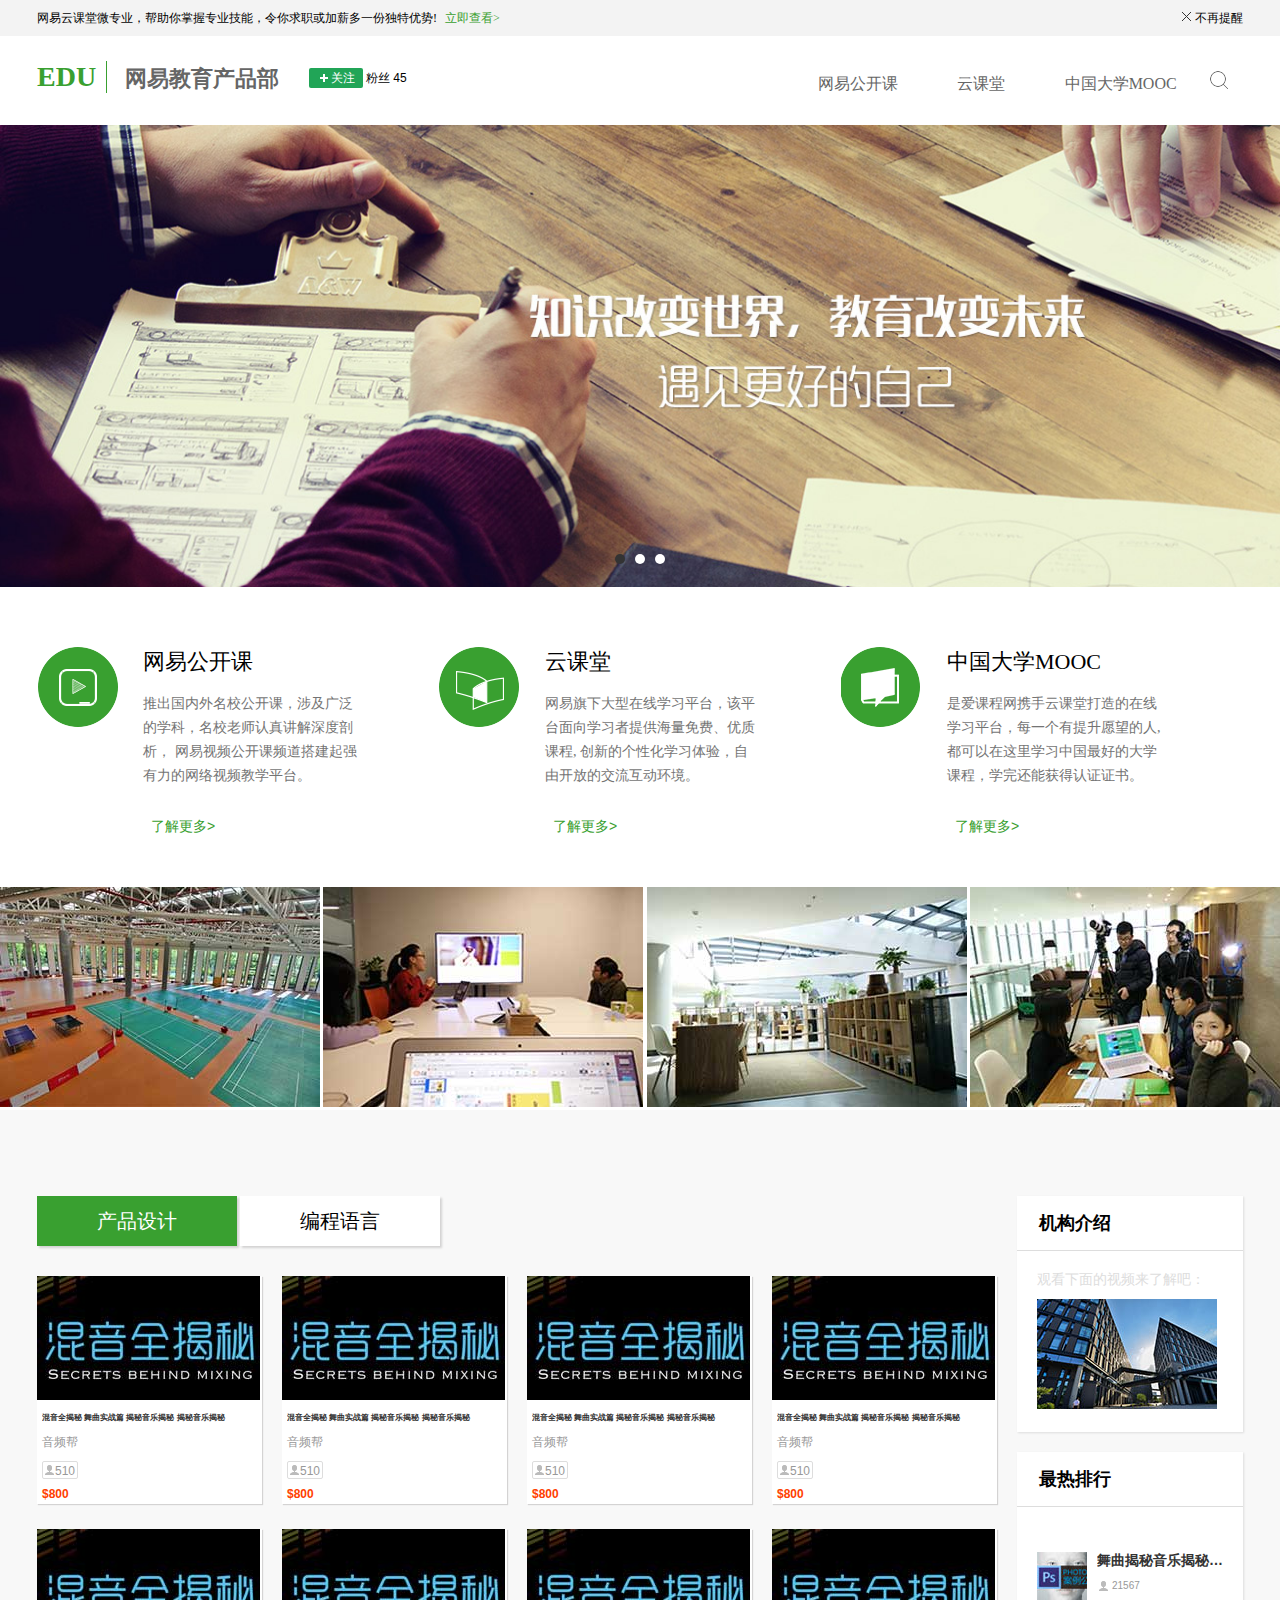
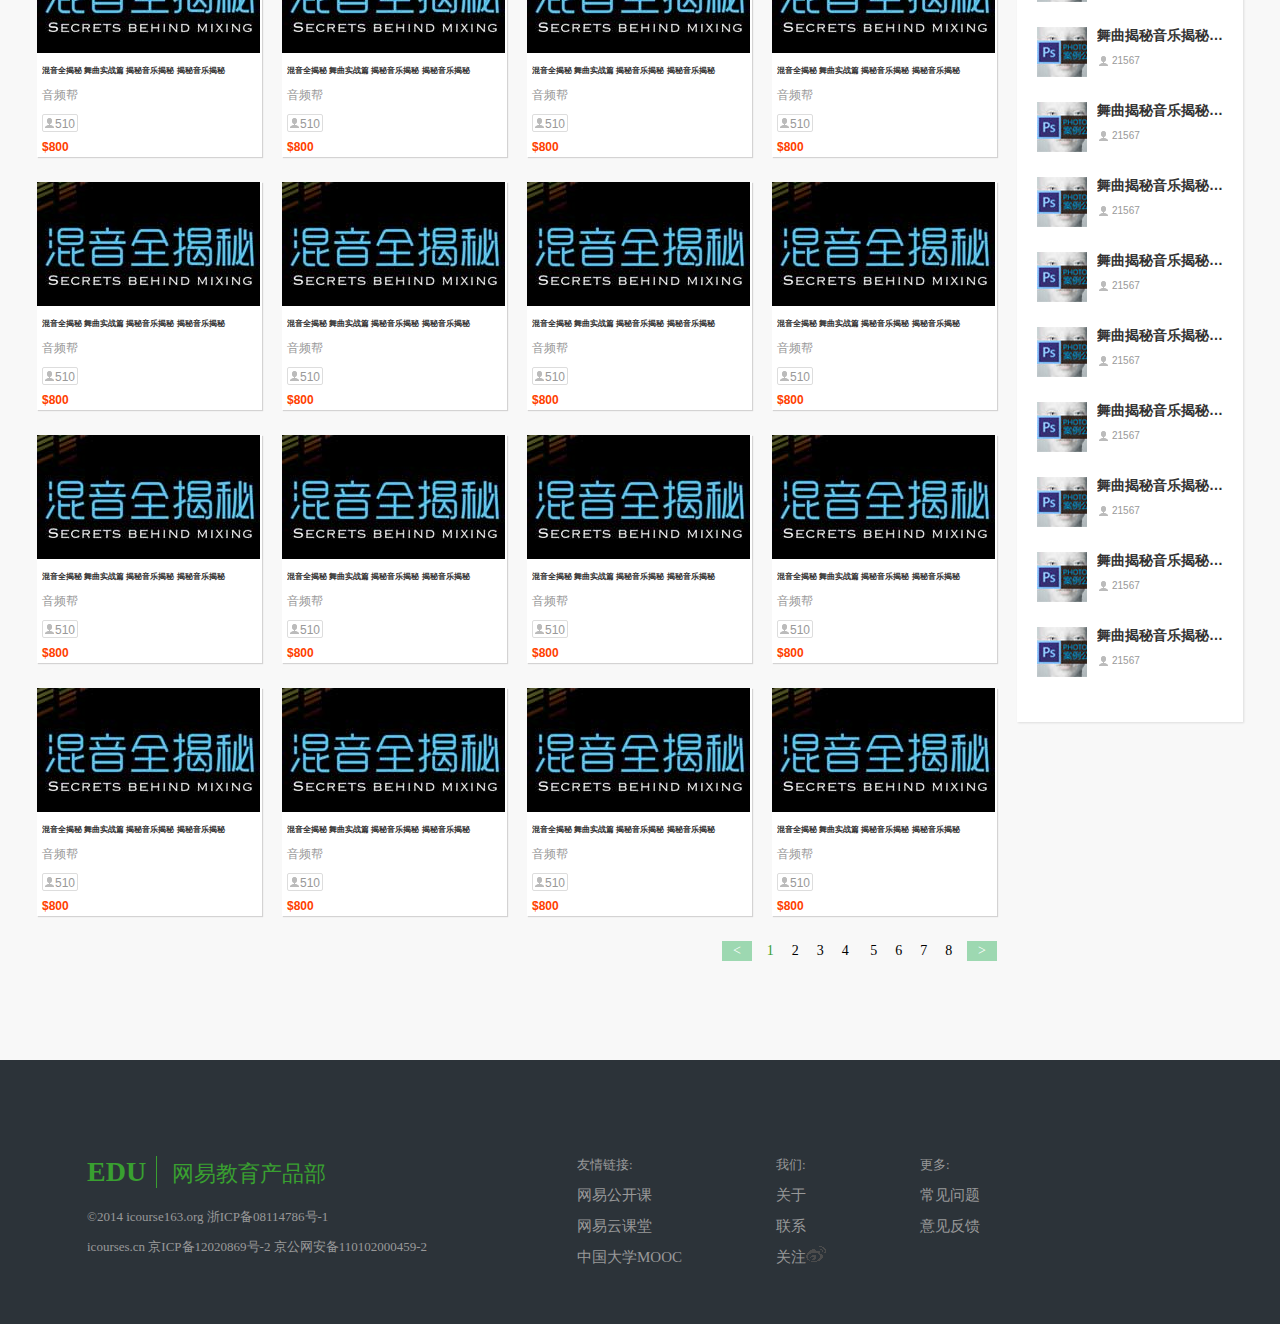
<file: EDU/index.html>
<!DOCTYPE html>
<html lang="en">
<head>
    <meta charset="UTF-8">
    <title>网易云课堂</title>
    <meta name="keyword" content="网易云">
    <meta name="viewport" content="width = device-width">
    <link href="css/reset.css" rel="stylesheet">
    <link href="css/main.css" rel="stylesheet">
</head>
<body>
    <div class="header">
            <div class="g-hd-notice" id = "nts" >
                <div class="comWidth">
                    <div class="hd-notice-left">
                        <p>网易云课堂微专业，帮助你掌握专业技能，令你求职或加薪多一份独特优势!</p>
                        <a href="#" class="check">立即查看></a>
                    </div>
                    <div class="hd-notice-right">
                        <i></i>
                        <span class="never-nts" id="n-nts">不再提醒</span>
                    </div>
                </div>
            </div><!--hd-notice结束-->
            <div class="g-hd-topBar">
                <div class="comWidth">
                    <div class="hd-topBar-logo">
                        <a href="#">
                            <span class="edu">EDU</span>
                            网易教育产品部
                        </a>
                    </div>
                    <div class="follow">
                        <div class="follow-btn">
                            <span>关注</span>
                            <div class="remove-define">取消</div>
                        </div>
                        <span class="fans">粉丝 45</span>
                    </div>
                    <div class="hd-topBar-nav">
                        <ul>
                            <li><a href="http://open.163.com/">网易公开课</a></li>
                            <li><a href="http://study.163.com/">云课堂</a></li>
                            <li><a href="http://www.icourse163.org/">中国大学MOOC</a></li>
                            <i class="search"></i>
                        </ul>
                    </div>
                </div>
            </div><!--hd-topBar结束-->
    </div><!--header结束-->
    <div class="banner-overfl">
        <div class="g-banner">
            <ul class="ban-picBox">
                <li><a href="http://open.163.com/" ><img src="image/banner1.jpg" class="ban-pic" alt="banner1" style="display: block;opacity: 1"></a></li>
                <li><a href="http://study.163.com/"><img src="image/banner2.jpg" class="ban-pic" alt="banner2" style="display: none;opacity: 1"></a></li>
                <li><a href="http://www.icourse163.org/"><img src="image/banner3.jpg" class="ban-pic" alt="banner3" style="display: none;opacity: 1"></a></li>
            </ul>
            <div class="imgNum">
                <span class="active"></span><span></span><span></span>
            </div>
        </div>
    </div><!--banner结束-->
    <div class="g-article">
        <div class="product comWidth">
            <div class="m-product">
                <span class="pd-icon pdA fl "></span>
                <div class="pd-content">
                    <h5>网易公开课</h5>
                    <p>推出国内外名校公开课，涉及广泛的学科，名校老师认真讲解深度剖析，
                        网易视频公开课频道搭建起强有力的网络视频教学平台。</p>
                    <a href="http://open.163.com/" class="check">了解更多></a>
                </div>
            </div>
            <div class="m-product">
                <span class="pd-icon pdB fl"></span>
                <div class="pd-content">
                    <h5>云课堂</h5>
                    <p>网易旗下大型在线学习平台，该平台面向学习者提供海量免费、优质课程,
                        创新的个性化学习体验，自由开放的交流互动环境。</p>
                    <a href="http://study.163.com/" class="check">了解更多></a>
                </div>
            </div>
            <div class="m-product">
                <span class="pd-icon pdC fl"></span>
                <div class="pd-content">
                    <h5>中国大学MOOC</h5>
                    <p>是爱课程网携手云课堂打造的在线学习平台，每一个有提升愿望的人,
                        都可以在这里学习中国最好的大学课程，学完还能获得认证证书。</p>
                    <a href="http://www.icourse163.org/" class="check">了解更多></a>
                </div>
            </div>
        </div><!--product结束-->
        <div class="work-env">
            <div class="work-picBox">
                <img src="image/wk-env.jpg" alt="env" width="320" height="220">
                <img src="image/wk-env2.jpg" alt="env" width="320" height="220">
                <img src="image/wk-env3.jpg" alt="env" width="320" height="220">
                <img src="image/wk-env4.jpg" alt="env" width="320" height="220">
                <img src="image/wk-env5.jpg" alt="env" width="320" height="220">
            </div>
        </div><!--work-env结束-->
        <div class="g-main">
            <div class="comWidth">
                <div class="container fl">
                    <div class="cous-tag">
                        <span class="tag-act">产品设计</span>
                        <span >编程语言</span>
                    </div>
                    <div class="cous">
                        <ul>
                            <li class="cous-row fl">
                                <a href="#"><img class="cous-img" src="image/pto.jpg" alt="course" width="223" height="124"/></a>
                                <div class="cous-ctain">
                                    <a href="#"><h6 class="cous-name">混音全揭秘 舞曲实战篇 揭秘音乐揭秘 揭秘音乐揭秘</h6></a>
                                    <p class="cous-pvder">音频帮</p>
                                    <div class="c-icon">510</div>
                                    <div class="cost">$800</div>
                                </div>
                                <div class="big-cous fl">
                                    <div class="big-ctain">
                                        <a href="#"><h2 class="big-cous-name">手绘画系列教程</h2></a>
                                        <p class="big-count">123人在学</p>
                                        <p class="big-pvder">发布者:几分钟网</p>
                                        <p class="big-category">分类:手绘设计</p>
                                    </div>
                                    <div class="g-big-disc">
                                        <p class="description">混音全揭秘 舞曲实战篇 揭秘音乐揭秘 揭秘音乐揭秘</p>
                                    </div>
                                </div>
                            </li>
                            <li class="cous-row fl">
                                <a href="#"><img  class="cous-img" src="image/pto.jpg" alt="course" width="223" height="124"/></a>
                                <div class="cous-ctain">
                                    <a href="#"><h6 class="cous-name">混音全揭秘 舞曲实战篇 揭秘音乐揭秘 揭秘音乐揭秘</h6></a>
                                    <p class="cous-pvder">音频帮</p>
                                    <div class="c-icon">510</div>
                                    <div class="cost">$800</div>
                                </div>
                                <div class="big-cous fl">
                                    <div class="big-ctain">
                                        <a href="#"><h2 class="big-cous-name">手绘画系列教程</h2></a>
                                        <p class="big-count">123人在学</p>
                                        <p class="big-pvder">发布者:几分钟网</p>
                                        <p class="big-category">分类:手绘设计</p>
                                    </div>
                                    <div class="g-big-disc">
                                        <p class="description">混音全揭秘 舞曲实战篇 揭秘音乐揭秘 揭秘音乐揭秘</p>
                                    </div>
                                </div>
                            </li>
                            <li class="cous-row fl">
                                <a href="#"><img  class="cous-img" src="image/pto.jpg" alt="course" width="223" height="124"/></a>
                                <div class="cous-ctain">
                                    <a href="#"><h6 class="cous-name">混音全揭秘 舞曲实战篇 揭秘音乐揭秘 揭秘音乐揭秘</h6></a>
                                    <p class="cous-pvder">音频帮</p>
                                    <div class="c-icon">510</div>
                                    <div class="cost">$800</div>
                                </div>
                                <div class="big-cous fl">
                                    <div class="big-ctain">
                                        <a href="#"><h2 class="big-cous-name">手绘画系列教程</h2></a>
                                        <p class="big-count">123人在学</p>
                                        <p class="big-pvder">发布者:几分钟网</p>
                                        <p class="big-category">分类:手绘设计</p>
                                    </div>
                                    <div class="g-big-disc">
                                        <p class="description">混音全揭秘 舞曲实战篇 揭秘音乐揭秘 揭秘音乐揭秘</p>
                                    </div>
                                </div>
                            </li>
                            <li class="cous-row fl">
                                <a href="#"><img  class="cous-img" src="image/pto.jpg" alt="course" width="223" height="124"/></a>
                                <div class="cous-ctain">
                                    <a href="#"><h6 class="cous-name">混音全揭秘 舞曲实战篇 揭秘音乐揭秘 揭秘音乐揭秘</h6></a>
                                    <p class="cous-pvder">音频帮</p>
                                    <div class="c-icon">510</div>
                                    <div class="cost">$800</div>
                                </div>
                                <div class="big-cous fl">
                                    <div class="big-ctain">
                                        <a href="#"><h2 class="big-cous-name">手绘画系列教程</h2></a>
                                        <p class="big-count">123人在学</p>
                                        <p class="big-pvder">发布者:几分钟网</p>
                                        <p class="big-category">分类:手绘设计</p>
                                    </div>
                                    <div class="g-big-disc">
                                        <p class="description">混音全揭秘 舞曲实战篇 揭秘音乐揭秘 揭秘音乐揭秘</p>
                                    </div>
                                </div>
                            </li>
                            <li class="cous-row fl">
                                <a href="#"><img  class="cous-img" src="image/pto.jpg" alt="course" width="223" height="124"/></a>
                                <div class="cous-ctain">
                                    <a href="#"><h6 class="cous-name">混音全揭秘 舞曲实战篇 揭秘音乐揭秘 揭秘音乐揭秘</h6></a>
                                    <p class="cous-pvder">音频帮</p>
                                    <div class="c-icon">510</div>
                                    <div class="cost">$800</div>
                                </div>
                                <div class="big-cous fl">
                                    <div class="big-ctain">
                                        <a href="#"><h2 class="big-cous-name">手绘画系列教程</h2></a>
                                        <p class="big-count">123人在学</p>
                                        <p class="big-pvder">发布者:几分钟网</p>
                                        <p class="big-category">分类:手绘设计</p>
                                    </div>
                                    <div class="g-big-disc">
                                        <p class="description">混音全揭秘 舞曲实战篇 揭秘音乐揭秘 揭秘音乐揭秘</p>
                                    </div>
                                </div>
                            </li>
                            <li class="cous-row fl">
                                <a href="#"><img  class="cous-img" src="image/pto.jpg" alt="course" width="223" height="124"/></a>
                                <div class="cous-ctain">
                                    <a href="#"><h6 class="cous-name">混音全揭秘 舞曲实战篇 揭秘音乐揭秘 揭秘音乐揭秘</h6></a>
                                    <p class="cous-pvder">音频帮</p>
                                    <div class="c-icon">510</div>
                                    <div class="cost">$800</div>
                                </div>
                                <div class="big-cous fl">
                                    <div class="big-ctain">
                                        <a href="#"><h2 class="big-cous-name">手绘画系列教程</h2></a>
                                        <p class="big-count">123人在学</p>
                                        <p class="big-pvder">发布者:几分钟网</p>
                                        <p class="big-category">分类:手绘设计</p>
                                    </div>
                                    <div class="g-big-disc">
                                        <p class="description">混音全揭秘 舞曲实战篇 揭秘音乐揭秘 揭秘音乐揭秘</p>
                                    </div>
                                </div>
                            </li>
                            <li class="cous-row fl">
                                <a href="#"><img  class="cous-img" src="image/pto.jpg" alt="course" width="223" height="124"/></a>
                                <div class="cous-ctain">
                                    <a href="#"><h6 class="cous-name">混音全揭秘 舞曲实战篇 揭秘音乐揭秘 揭秘音乐揭秘</h6></a>
                                    <p class="cous-pvder">音频帮</p>
                                    <div class="c-icon">510</div>
                                    <div class="cost">$800</div>
                                </div>
                                <div class="big-cous fl">
                                    <div class="big-ctain">
                                        <a href="#"><h2 class="big-cous-name">手绘画系列教程</h2></a>
                                        <p class="big-count">123人在学</p>
                                        <p class="big-pvder">发布者:几分钟网</p>
                                        <p class="big-category">分类:手绘设计</p>
                                    </div>
                                    <div class="g-big-disc">
                                        <p class="description">混音全揭秘 舞曲实战篇 揭秘音乐揭秘 揭秘音乐揭秘</p>
                                    </div>
                                </div>
                            </li>
                            <li class="cous-row fl">
                                <a href="#"><img  class="cous-img" src="image/pto.jpg" alt="course" width="223" height="124"/></a>
                                <div class="cous-ctain">
                                    <a href="#"><h6 class="cous-name">混音全揭秘 舞曲实战篇 揭秘音乐揭秘 揭秘音乐揭秘</h6></a>
                                    <p class="cous-pvder">音频帮</p>
                                    <div class="c-icon">510</div>
                                    <div class="cost">$800</div>
                                </div>
                                <div class="big-cous fl">
                                    <div class="big-ctain">
                                        <a href="#"><h2 class="big-cous-name">手绘画系列教程</h2></a>
                                        <p class="big-count">123人在学</p>
                                        <p class="big-pvder">发布者:几分钟网</p>
                                        <p class="big-category">分类:手绘设计</p>
                                    </div>
                                    <div class="g-big-disc">
                                        <p class="description">混音全揭秘 舞曲实战篇 揭秘音乐揭秘 揭秘音乐揭秘</p>
                                    </div>
                                </div>

                            </li>
                            <li class="cous-row fl">
                                <a href="#"><img class="cous-img" src="image/pto.jpg" alt="course" width="223" height="124"/></a>
                                <div class="cous-ctain">
                                    <a href="#"><h6 class="cous-name">混音全揭秘 舞曲实战篇 揭秘音乐揭秘 揭秘音乐揭秘</h6></a>
                                    <p class="cous-pvder">音频帮</p>
                                    <div class="c-icon">510</div>
                                    <div class="cost">$800</div>
                                </div>
                                <div class="big-cous fl">
                                    <div class="big-ctain">
                                        <a href="#"><h2 class="big-cous-name">手绘画系列教程</h2></a>
                                        <p class="big-count">123人在学</p>
                                        <p class="big-pvder">发布者:几分钟网</p>
                                        <p class="big-category">分类:手绘设计</p>
                                    </div>
                                    <div class="g-big-disc">
                                        <p class="description">混音全揭秘 舞曲实战篇 揭秘音乐揭秘 揭秘音乐揭秘</p>
                                    </div>
                                </div>
                            </li>
                            <li class="cous-row fl">
                                <a href="#"><img  class="cous-img" src="image/pto.jpg" alt="course" width="223" height="124"/></a>
                                <div class="cous-ctain">
                                    <a href="#"><h6 class="cous-name">混音全揭秘 舞曲实战篇 揭秘音乐揭秘 揭秘音乐揭秘</h6></a>
                                    <p class="cous-pvder">音频帮</p>
                                    <div class="c-icon">510</div>
                                    <div class="cost">$800</div>
                                </div>
                                <div class="big-cous fl">
                                    <div class="big-ctain">
                                        <a href="#"><h2 class="big-cous-name">手绘画系列教程</h2></a>
                                        <p class="big-count">123人在学</p>
                                        <p class="big-pvder">发布者:几分钟网</p>
                                        <p class="big-category">分类:手绘设计</p>
                                    </div>
                                    <div class="g-big-disc">
                                        <p class="description">混音全揭秘 舞曲实战篇 揭秘音乐揭秘 揭秘音乐揭秘</p>
                                    </div>
                                </div>
                            </li>
                            <li class="cous-row fl">
                                <a href="#"><img  class="cous-img" src="image/pto.jpg" alt="course" width="223" height="124"/></a>
                                <div class="cous-ctain">
                                    <a href="#"><h6 class="cous-name">混音全揭秘 舞曲实战篇 揭秘音乐揭秘 揭秘音乐揭秘</h6></a>
                                    <p class="cous-pvder">音频帮</p>
                                    <div class="c-icon">510</div>
                                    <div class="cost">$800</div>
                                </div>
                                <div class="big-cous fl">
                                    <div class="big-ctain">
                                        <a href="#"><h2 class="big-cous-name">手绘画系列教程</h2></a>
                                        <p class="big-count">123人在学</p>
                                        <p class="big-pvder">发布者:几分钟网</p>
                                        <p class="big-category">分类:手绘设计</p>
                                    </div>
                                    <div class="g-big-disc">
                                        <p class="description">混音全揭秘 舞曲实战篇 揭秘音乐揭秘 揭秘音乐揭秘</p>
                                    </div>
                                </div>
                            </li>
                            <li class="cous-row fl">
                                <a href="#"><img class="cous-img" src="image/pto.jpg" alt="course" width="223" height="124"/></a>
                                <div class="cous-ctain">
                                    <a href="#"><h6 class="cous-name">混音全揭秘 舞曲实战篇 揭秘音乐揭秘 揭秘音乐揭秘</h6></a>
                                    <p class="cous-pvder">音频帮</p>
                                    <div class="c-icon">510</div>
                                    <div class="cost">$800</div>
                                </div>
                                <div class="big-cous fl">
                                    <div class="big-ctain">
                                        <a href="#"><h2 class="big-cous-name">手绘画系列教程</h2></a>
                                        <p class="big-count">123人在学</p>
                                        <p class="big-pvder">发布者:几分钟网</p>
                                        <p class="big-category">分类:手绘设计</p>
                                    </div>
                                    <div class="g-big-disc">
                                        <p class="description">混音全揭秘 舞曲实战篇 揭秘音乐揭秘 揭秘音乐揭秘</p>
                                    </div>
                                </div>
                            </li>
                            <li class="cous-row fl">
                                <a href="#"><img  class="cous-img" src="image/pto.jpg" alt="course" width="223" height="124"/></a>
                                <div class="cous-ctain">
                                    <a href="#"><h6 class="cous-name">混音全揭秘 舞曲实战篇 揭秘音乐揭秘 揭秘音乐揭秘</h6></a>
                                    <p class="cous-pvder">音频帮</p>
                                    <div class="c-icon">510</div>
                                    <div class="cost">$800</div>
                                </div>
                                <div class="big-cous fl">
                                    <div class="big-ctain">
                                        <a href="#"><h2 class="big-cous-name">手绘画系列教程</h2></a>
                                        <p class="big-count">123人在学</p>
                                        <p class="big-pvder">发布者:几分钟网</p>
                                        <p class="big-category">分类:手绘设计</p>
                                    </div>
                                    <div class="g-big-disc">
                                        <p class="description">混音全揭秘 舞曲实战篇 揭秘音乐揭秘 揭秘音乐揭秘</p>
                                    </div>
                                </div>
                            </li>
                            <li class="cous-row fl">
                                <a href="#"><img  class="cous-img" src="image/pto.jpg" alt="course" width="223" height="124"/></a>
                                <div class="cous-ctain">
                                    <a href="#"><h6 class="cous-name">混音全揭秘 舞曲实战篇 揭秘音乐揭秘 揭秘音乐揭秘</h6></a>
                                    <p class="cous-pvder">音频帮</p>
                                    <div class="c-icon">510</div>
                                    <div class="cost">$800</div>
                                </div>
                                <div class="big-cous fl">
                                    <div class="big-ctain">
                                        <a href="#"><h2 class="big-cous-name">手绘画系列教程</h2></a>
                                        <p class="big-count">123人在学</p>
                                        <p class="big-pvder">发布者:几分钟网</p>
                                        <p class="big-category">分类:手绘设计</p>
                                    </div>
                                    <div class="g-big-disc">
                                        <p class="description">混音全揭秘 舞曲实战篇 揭秘音乐揭秘 揭秘音乐揭秘</p>
                                    </div>
                                </div>
                            </li>
                            <li class="cous-row fl">
                                <a href="#"><img class="cous-img" src="image/pto.jpg" alt="course" width="223" height="124"/></a>
                                <div class="cous-ctain">
                                    <a href="#"><h6 class="cous-name">混音全揭秘 舞曲实战篇 揭秘音乐揭秘 揭秘音乐揭秘</h6></a>
                                    <p class="cous-pvder">音频帮</p>
                                    <div class="c-icon">510</div>
                                    <div class="cost">$800</div>
                                </div>
                                <div class="big-cous fl">
                                    <div class="big-ctain">
                                        <a href="#"><h2 class="big-cous-name">手绘画系列教程</h2></a>
                                        <p class="big-count">123人在学</p>
                                        <p class="big-pvder">发布者:几分钟网</p>
                                        <p class="big-category">分类:手绘设计</p>
                                    </div>
                                    <div class="g-big-disc">
                                        <p class="description">混音全揭秘 舞曲实战篇 揭秘音乐揭秘 揭秘音乐揭秘</p>
                                    </div>
                                </div>
                            </li>
                            <li class="cous-row fl">
                                <a href="#"><img  class="cous-img" src="image/pto.jpg" alt="course" width="223" height="124"/></a>
                                <div class="cous-ctain">
                                    <a href="#"><h6 class="cous-name">混音全揭秘 舞曲实战篇 揭秘音乐揭秘 揭秘音乐揭秘</h6></a>
                                    <p class="cous-pvder">音频帮</p>
                                    <div class="c-icon">510</div>
                                    <div class="cost">$800</div>
                                </div>
                                <div class="big-cous fl">
                                    <div class="big-ctain">
                                        <a href="#"><h2 class="big-cous-name">手绘画系列教程</h2></a>
                                        <p class="big-count">123人在学</p>
                                        <p class="big-pvder">发布者:几分钟网</p>
                                        <p class="big-category">分类:手绘设计</p>
                                    </div>
                                    <div class="g-big-disc">
                                        <p class="description">混音全揭秘 舞曲实战篇 揭秘音乐揭秘 揭秘音乐揭秘</p>
                                    </div>
                                </div>
                            </li>
                            <li class="cous-row fl">
                                <a href="#"><img  class="cous-img" src="image/pto.jpg" alt="course" width="223" height="124"/></a>
                                <div class="cous-ctain">
                                    <a href="#"><h6 class="cous-name">混音全揭秘 舞曲实战篇 揭秘音乐揭秘 揭秘音乐揭秘</h6></a>
                                    <p class="cous-pvder">音频帮</p>
                                    <div class="c-icon">510</div>
                                    <div class="cost">$800</div>
                                </div>
                                <div class="big-cous fl">
                                    <div class="big-ctain">
                                        <a href="#"><h2 class="big-cous-name">手绘画系列教程</h2></a>
                                        <p class="big-count">123人在学</p>
                                        <p class="big-pvder">发布者:几分钟网</p>
                                        <p class="big-category">分类:手绘设计</p>
                                    </div>
                                    <div class="g-big-disc">
                                        <p class="description">混音全揭秘 舞曲实战篇 揭秘音乐揭秘 揭秘音乐揭秘</p>
                                    </div>
                                </div>
                            </li>
                            <li class="cous-row fl">
                                <a href="#"><img class="cous-img" src="image/pto.jpg" alt="course" width="223" height="124"/></a>
                                <div class="cous-ctain">
                                    <a href="#"><h6 class="cous-name">混音全揭秘 舞曲实战篇 揭秘音乐揭秘 揭秘音乐揭秘</h6></a>
                                    <p class="cous-pvder">音频帮</p>
                                    <div class="c-icon">510</div>
                                    <div class="cost">$800</div>
                                </div>
                                <div class="big-cous fl">
                                    <div class="big-ctain">
                                        <a href="#"><h2 class="big-cous-name">手绘画系列教程</h2></a>
                                        <p class="big-count">123人在学</p>
                                        <p class="big-pvder">发布者:几分钟网</p>
                                        <p class="big-category">分类:手绘设计</p>
                                    </div>
                                    <div class="g-big-disc">
                                        <p class="description">混音全揭秘 舞曲实战篇 揭秘音乐揭秘 揭秘音乐揭秘</p>
                                    </div>
                                </div>
                            </li>
                            <li class="cous-row fl">
                                <a href="#"><img  class="cous-img" src="image/pto.jpg" alt="course" width="223" height="124"/></a>
                                <div class="cous-ctain">
                                    <a href="#"><h6 class="cous-name">混音全揭秘 舞曲实战篇 揭秘音乐揭秘 揭秘音乐揭秘</h6></a>
                                    <p class="cous-pvder">音频帮</p>
                                    <div class="c-icon">510</div>
                                    <div class="cost">$800</div>
                                </div>
                                <div class="big-cous fl">
                                    <div class="big-ctain">
                                        <a href="#"><h2 class="big-cous-name">手绘画系列教程</h2></a>
                                        <p class="big-count">123人在学</p>
                                        <p class="big-pvder">发布者:几分钟网</p>
                                        <p class="big-category">分类:手绘设计</p>
                                    </div>
                                    <div class="g-big-disc">
                                        <p class="description">混音全揭秘 舞曲实战篇 揭秘音乐揭秘 揭秘音乐揭秘</p>
                                    </div>
                                </div>
                            </li>
                            <li class="cous-row fl">
                                <a href="#"><img  class="cous-img" src="image/pto.jpg" alt="course" width="223" height="124"/></a>
                                <div class="cous-ctain">
                                    <a href="#"><h6 class="cous-name">混音全揭秘 舞曲实战篇 揭秘音乐揭秘 揭秘音乐揭秘</h6></a>
                                    <p class="cous-pvder">音频帮</p>
                                    <div class="c-icon">510</div>
                                    <div class="cost">$800</div>
                                </div>
                                <div class="big-cous fl">
                                    <div class="big-ctain">
                                        <a href="#"><h2 class="big-cous-name">手绘画系列教程</h2></a>
                                        <p class="big-count">123人在学</p>
                                        <p class="big-pvder">发布者:几分钟网</p>
                                        <p class="big-category">分类:手绘设计</p>
                                    </div>
                                    <div class="g-big-disc">
                                        <p class="description">混音全揭秘 舞曲实战篇 揭秘音乐揭秘 揭秘音乐揭秘</p>
                                    </div>
                                </div>
                            </li>
                        </ul>
                        <div class="page fr">
                            <i class="arrow">&lt;</i>
                            <div class="g-page-num">
                                <i class="page-active">1</i><i>2</i><i>3</i><i>4</i>
                                <i>5</i><i>6</i><i>7</i><i>8</i>
                            </div>
                            <i class="arrow">&gt;</i>
                        </div>
                    </div>
                </div><!--container结束,课程区域-->
                <div class="g-aside fl">
                    <div class="intro">
                        <h2>机构介绍</h2>
                        <div class="mov">
                            <p>观看下面的视频来了解吧：</p>
                            <img src="image/intro.jpg" alt="pto" width="180" height="110"/>
                        </div>
                    </div>
                    <div class="rank">
                        <h2>最热排行</h2>
                        <div class="rank-part">
                            <ul>
                                <li class="rank-row">
                                    <a href="#"><img src="image/rank.jpg" alt="rank" width="50px" height="50px" class="rank-img fl"></a>
                                        <div class="rank-ctain clearfix">
                                            <a href="#"><h6 class="rank-row-name ">舞曲揭秘音乐揭秘舞曲揭秘音乐揭秘舞曲揭秘音乐揭秘</h6></a>
                                            <div class="r-icon">21567</div>
                                        </div>
                                </li>
                                <li class="rank-row">
                                    <a href="#"><img src="image/rank.jpg" alt="rank" width="50px" height="50px" class="rank-img fl"></a>
                                    <div class="rank-ctain clearfix">
                                        <a href="#"><h6 class="rank-row-name ">舞曲揭秘音乐揭秘舞曲揭秘音乐揭秘舞曲揭秘音乐揭秘</h6></a>
                                        <div class="r-icon">21567</div>
                                    </div>
                                </li>
                                <li class="rank-row">
                                    <a href="#"><img src="image/rank.jpg" alt="rank" width="50px" height="50px" class="rank-img fl"></a>
                                    <div class="rank-ctain clearfix">
                                        <a href="#"><h6 class="rank-row-name ">舞曲揭秘音乐揭秘舞曲揭秘音乐揭秘舞曲揭秘音乐揭秘</h6></a>
                                        <div class="r-icon">21567</div>
                                    </div>
                                </li>
                                <li class="rank-row">
                                    <a href="#"><img src="image/rank.jpg" alt="rank" width="50px" height="50px" class="rank-img fl"></a>
                                    <div class="rank-ctain clearfix">
                                        <a href="#"><h6 class="rank-row-name ">舞曲揭秘音乐揭秘舞曲揭秘音乐揭秘舞曲揭秘音乐揭秘</h6></a>
                                        <div class="r-icon">21567</div>
                                    </div>
                                </li>
                                <li class="rank-row">
                                    <a href="#"><img src="image/rank.jpg" alt="rank" width="50px" height="50px" class="rank-img fl"></a>
                                    <div class="rank-ctain clearfix">
                                        <a href="#"><h6 class="rank-row-name ">舞曲揭秘音乐揭秘舞曲揭秘音乐揭秘舞曲揭秘音乐揭秘</h6></a>
                                        <div class="r-icon">21567</div>
                                    </div>
                                </li>
                                <li class="rank-row">
                                    <a href="#"><img src="image/rank.jpg" alt="rank" width="50px" height="50px" class="rank-img fl"></a>
                                    <div class="rank-ctain clearfix">
                                        <a href="#"><h6 class="rank-row-name ">舞曲揭秘音乐揭秘舞曲揭秘音乐揭秘舞曲揭秘音乐揭秘</h6></a>
                                        <div class="r-icon">21567</div>
                                    </div>
                                </li>
                                <li class="rank-row">
                                    <a href="#"><img src="image/rank.jpg" alt="rank" width="50px" height="50px" class="rank-img fl"></a>
                                    <div class="rank-ctain clearfix">
                                        <a href="#"><h6 class="rank-row-name ">舞曲揭秘音乐揭秘舞曲揭秘音乐揭秘舞曲揭秘音乐揭秘</h6></a>
                                        <div class="r-icon">21567</div>
                                    </div>
                                </li>
                                <li class="rank-row">
                                    <a href="#"><img src="image/rank.jpg" alt="rank" width="50px" height="50px" class="rank-img fl"></a>
                                    <div class="rank-ctain clearfix">
                                        <a href="#"><h6 class="rank-row-name ">舞曲揭秘音乐揭秘舞曲揭秘音乐揭秘舞曲揭秘音乐揭秘</h6></a>
                                        <div class="r-icon">21567</div>
                                    </div>
                                </li>
                                <li class="rank-row">
                                    <a href="#"><img src="image/rank.jpg" alt="rank" width="50px" height="50px" class="rank-img fl"></a>
                                    <div class="rank-ctain clearfix">
                                        <a href="#"><h6 class="rank-row-name ">舞曲揭秘音乐揭秘舞曲揭秘音乐揭秘舞曲揭秘音乐揭秘</h6></a>
                                        <div class="r-icon">21567</div>
                                    </div>
                                </li>
                                <li class="rank-row">
                                    <a href="#"><img src="image/rank.jpg" alt="rank" width="50px" height="50px" class="rank-img fl"></a>
                                    <div class="rank-ctain clearfix">
                                        <a href="#"><h6 class="rank-row-name ">舞曲揭秘音乐揭秘舞曲揭秘音乐揭秘舞曲揭秘音乐揭秘</h6></a>
                                        <div class="r-icon">21567</div>
                                    </div>
                            </ul>
                        </div>
                    </div>
                </div><!--aside结束-->
            </div><!--main结束,课程及排名区域-->
        </div>
    </div><!--article结束-->
    <footer>
        <div class="comWidth">
            <div class="foot-left fl">
                <div class="logo-foot">
                    <div class="edu">EDU</div>
                    <p class="edu-p">网易教育产品部</p>
                </div>
                <p>©2014 icourse163.org 浙ICP备08114786号-1<br>
                    icourses.cn 京ICP备12020869号-2 京公网安备110102000459-2</p>
            </div>
            <div class="foot-right fl">
                <div class="fl">
                    <p>友情链接:</p>
                    <ul>
                        <li><a href="#">网易公开课</a></li>
                        <li><a href="#">网易云课堂</a></li>
                        <li><a href="#">中国大学MOOC</a></li>
                    </ul>
                </div>
                <div class="fl">
                    <p>我们:</p>
                    <ul>
                        <li><a href="#">关于</a></li>
                        <li><a href="#">联系</a></li>
                        <li><a href="#">关注</a><span></span></li>
                    </ul>
                </div>
                <div class="fl">
                    <p>更多:</p>
                    <ul>
                        <li><a href="#">常见问题</a></li>
                        <li><a href="#">意见反馈</a></li>
                    </ul>
                </div>
            </div>
        </div>
    </footer>
    <div class="login">
        <div class="login-back"></div>
        <div class="g-login-cen">
            <div class="login-close"></div>
            <form class="m-login" action="/login" method="post">
                <p>登录网易云课堂</p>
                <input class="login-text" name="accountNumber" placeholder="账号">
                <input class="login-text" name="password" placeholder="密码">
                <input type="button" value="登录" class="login-btn">
            </form>
        </div>
    </div><!--login结束-->
    <div class="video">
        <div class="video-back"></div>
        <div class="g-video">
            <span class="movie-close"></span>
            <h2>请观看下面的视频</h2>
            <video id="movie" controls="controls" poster="image/video.jpg">
                <source src="http://mov.bn.netease.com/open-movie/nos/mp4/2014/12/30/SADQ86F5S_shd.mp4" type="video/mp4">
                您的浏览器不支持video标签
            </video>
        </div>
    </div>
    <!--  视频层结束-->
    <script src="js/md5.js" type="text/javascript"></script>
    <script src="js/com.js" type="text/javascript"></script>
</body>
</html>
</file>
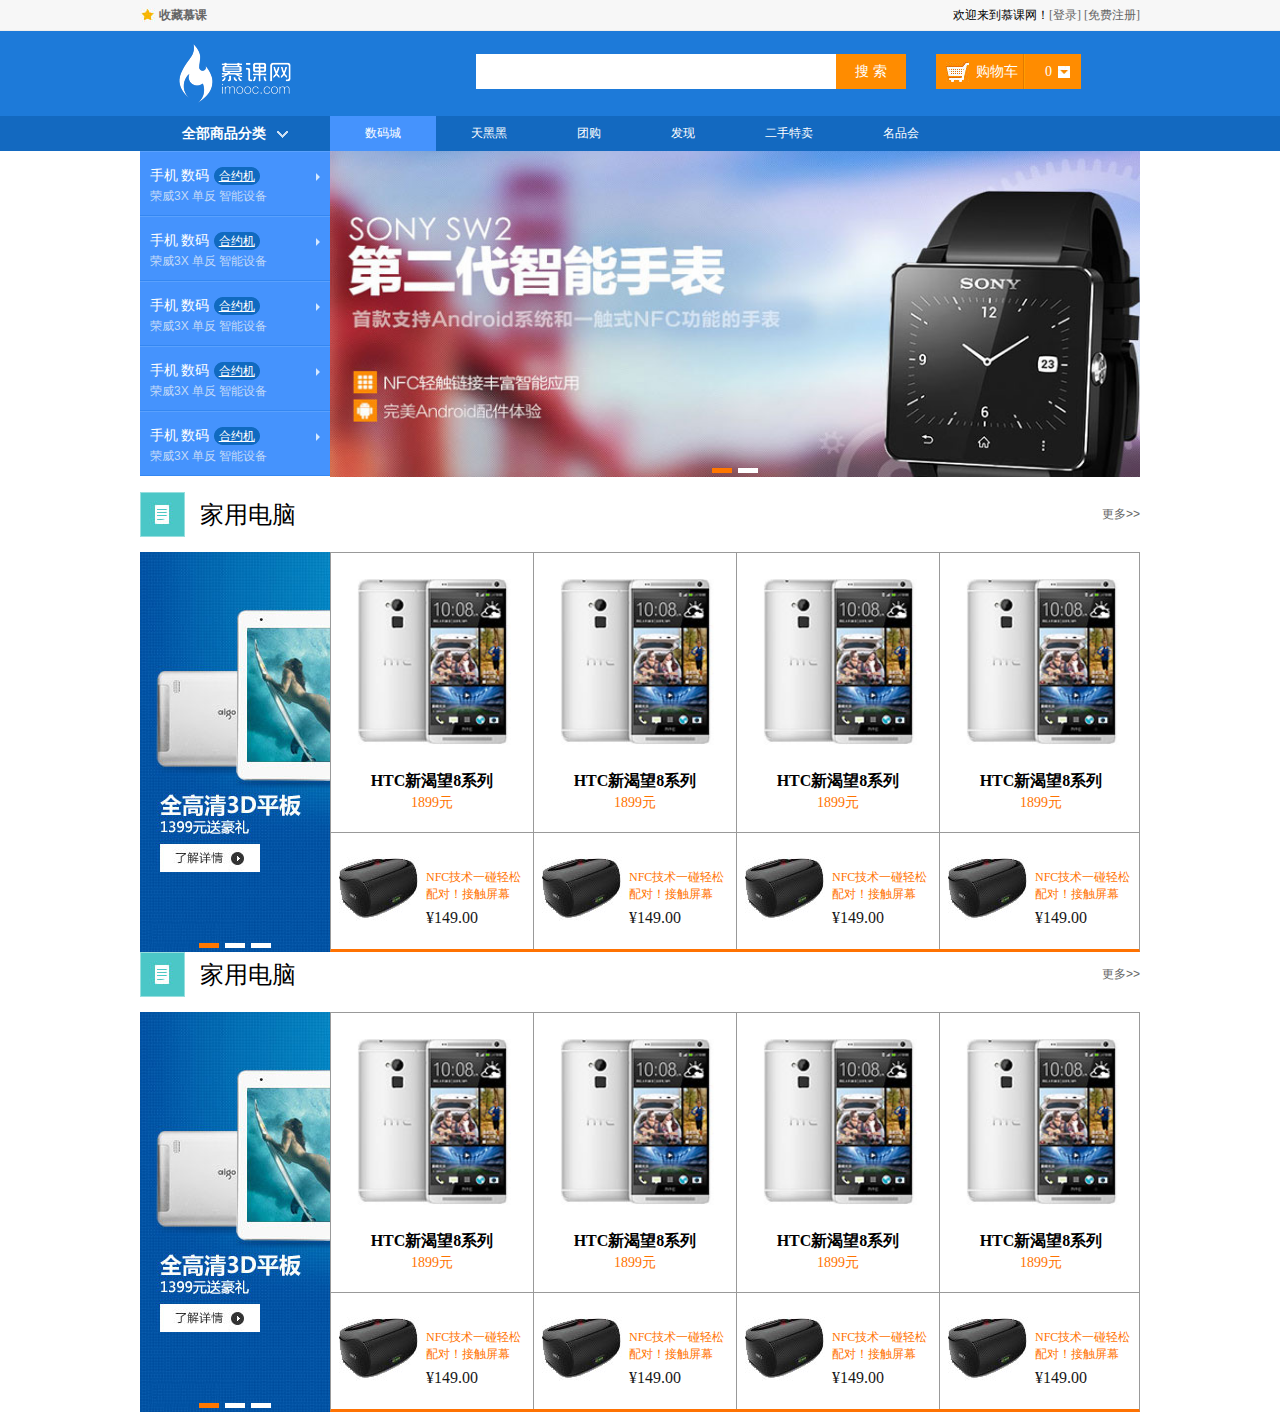
<file: 电网/index.html>
<!DOCTYPE html>
<html lang="en">
<head>
    <meta charset="UTF-8">
    <title>Title</title>
    <link href="reset.css" rel="stylesheet" type="text/css"/>
    <link href="css/com.css" rel="stylesheet" type="text/css"/>

</head>
<body>
    <div class="headerBar">
        <div class="topBar">
            <div class="comWidth">
                <div class="topBar_left">
                    <a href="#" class="collection">收藏慕课</a>
                </div>
                <div class="topBar_right">
                    欢迎来到慕课网！<a href="#">[登录]</a> <a href="#">[免费注册]</a>
                </div>
            </div>
        </div><!--topBar end-->
        <div class="logoBar">
            <div class="comWidth">
                <div class="logo fl">
                    <a href="#"><img src="image/logo.png" alt="muk"/></a>
                </div>
                <div class="searchBox fl">
                    <input type="text" class="search_text fl">
                    <input type="button" value="搜 索" class="search_button fr">
                </div>
                <div class="shopCar fr">
                    <span class="shopText fl">购物车</span>
                    <span class="shopNum fr">0</span>
                </div>
            </div>
        </div><!--logoBar end-->
        <div class="navBar">
            <div class="comWidth">
                <div class="shopClass fl">
                    <h3>全部商品分类<i></i></h3>
                    <div class="shopClass_show">
                        <dl class="shopClass_item">
                            <dt><a href="#" class="b">手机</a> <a href="#" class="b">数码</a> <a href="#" class="aLink_bg">合约机</a></dt>
                            <dd><a href="#">荣威3X</a> <a href="#">单反</a> <a href="#">智能设备</a></dd>
                        </dl>
                        <dl class="shopClass_item">
                            <dt><a href="#" class="b">手机</a> <a href="#" class="b">数码</a> <a href="#" class="aLink_bg">合约机</a></dt>
                            <dd><a href="#">荣威3X</a> <a href="#">单反</a> <a href="#">智能设备</a></dd>
                        </dl>
                        <dl class="shopClass_item">
                            <dt><a href="#" class="b">手机</a> <a href="#" class="b">数码</a> <a href="#" class="aLink_bg">合约机</a></dt>
                            <dd><a href="#">荣威3X</a> <a href="#">单反</a> <a href="#">智能设备</a></dd>
                        </dl>
                        <dl class="shopClass_item">
                            <dt><a href="#" class="b">手机</a> <a href="#" class="b">数码</a> <a href="#" class="aLink_bg">合约机</a></dt>
                            <dd><a href="#">荣威3X</a> <a href="#">单反</a> <a href="#">智能设备</a></dd>
                        </dl>
                        <dl class="shopClass_item">
                            <dt><a href="#" class="b">手机</a> <a href="#" class="b">数码</a> <a href="#" class="aLink_bg">合约机</a></dt>
                            <dd><a href="#">荣威3X</a> <a href="#">单反</a> <a href="#">智能设备</a></dd>
                        </dl>
                    </div>
                </div>
                <ul class="nav">
                    <li><a href="#" class="active">数码城</a></li>
                    <li><a href="#">天黑黑</a></li>
                    <li><a href="#">团购</a></li>
                    <li><a href="#">发现</a></li>
                    <li><a href="#">二手特卖</a></li>
                    <li><a href="#">名品会</a></li>
                </ul>
            </div>
        </div><!--navBar end-->
    </div><!--headerBar end-->
    <div class="banner comWidth clearfix">
        <div class="bannerBar banner_big">
            <ul class="imgBox">
                <li><a href="#"><img src="image/banner/banner_01.jpg" alt="banner1"/></a></li>
                <li><a href="#"><img src="image/banner/banner_02.jpg" alt="banner2"/></a></li>
            </ul>
            <div class="imgNum">
                <a href="#" class="active"></a><a href="#"></a>
            </div>
        </div>
    </div><!--banner end-->
    <div class="shopTit comWidth">
        <span class="icon"></span>
        <h3>家用电脑</h3>
        <a href="#" class="more">更多&gt;&gt;</a>
    </div><!--shopTit end-->
    <div class="shopList comWidth clearfix">
        <div class="leftArea fl clearfix">
            <div class="bannerBar banner_small">
                <ul class="imgBox">
                    <li><a href="#"><img src="image/banner/banner3.jpg" alt="banner1"/></a></li>
                    <li><a href="#"><img src="image/banner/banner4.jpg" alt="banner2"/></a></li>
                </ul>
                <div class="imgNum">
                    <a href="#" class="active"></a><a href="#"></a><a href="#"></a>
                </div>
            </div>
        </div><!--banner_small end-->
        <div class="rightArea fr clearfix">
            <div class="shopList_top clearfix">
                <div class="shop_item">
                    <div class="shop_img">
                        <a href="#"><img src="image/shop_img.jpg" alt=""></a>
                    </div>
                    <div>
                        <h3>HTC新渴望8系列</h3>
                        <p>1899元</p>
                    </div>
                </div>
                <div class="shop_item">
                    <div class="shop_img">
                        <a href="#"><img src="image/shop_img.jpg" alt=""></a>
                    </div>
                    <div>
                        <h3>HTC新渴望8系列</h3>
                        <p>1899元</p>
                    </div>
                </div>
                <div class="shop_item">
                    <div class="shop_img">
                        <a href="#"><img src="image/shop_img.jpg" alt=""></a>
                    </div>
                    <div>
                        <h3>HTC新渴望8系列</h3>
                        <p>1899元</p>
                    </div>
                </div>
                <div class="shop_item">
                    <div class="shop_img">
                        <a href="#"><img src="image/shop_img.jpg" alt=""></a>
                    </div>
                    <div>
                        <h3>HTC新渴望8系列</h3>
                        <p>1899元</p>
                    </div>
                </div>
            </div>
            <div class="shopList_sm clearfix">
                <div class="shopItem_sm">
                    <div class="shopItem_smImg">
                        <a href="#"><img src="image/_shopList-01.jpg" alt=""></a>
                    </div>
                    <div class="shopItem_text">
                        <p>NFC技术一碰轻松配对！接触屏幕</p>
                        <h3>¥149.00</h3>
                    </div>
                </div>
                <div class="shopItem_sm">
                    <div class="shopItem_smImg">
                        <a href="#"><img src="image/_shopList-01.jpg" alt=""></a>
                    </div>
                    <div class="shopItem_text">
                        <p>NFC技术一碰轻松配对！接触屏幕</p>
                        <h3>¥149.00</h3>
                    </div>
                </div>
                <div class="shopItem_sm">
                    <div class="shopItem_smImg">
                        <a href="#"><img src="image/_shopList-01.jpg" alt=""></a>
                    </div>
                    <div class="shopItem_text">
                        <p>NFC技术一碰轻松配对！接触屏幕</p>
                        <h3>¥149.00</h3>
                    </div>
                </div>
                <div class="shopItem_sm">
                    <div class="shopItem_smImg">
                        <a href="#"><img src="image/_shopList-01.jpg" alt=""></a>
                    </div>
                    <div class="shopItem_text">
                        <p>NFC技术一碰轻松配对！接触屏幕</p>
                        <h3>¥149.00</h3>
                    </div>
                </div>
            </div>
        </div>
    </div>
    <div class="shopTit comWidth">
        <span class="icon"></span>
        <h3>家用电脑</h3>
        <a href="#" class="more">更多&gt;&gt;</a>
    </div><!--shopTit end-->
    <div class="shopList comWidth clearfix">
        <div class="leftArea fl clearfix">
            <div class="bannerBar banner_small">
                <ul class="imgBox">
                    <li><a href="#"><img src="image/banner/banner3.jpg" alt="banner1"/></a></li>
                    <li><a href="#"><img src="image/banner/banner4.jpg" alt="banner2"/></a></li>
                </ul>
                <div class="imgNum">
                    <a href="#" class="active"></a><a href="#"></a><a href="#"></a>
                </div>
            </div>
        </div><!--banner_small end-->
        <div class="rightArea fr clearfix">
            <div class="shopList_top clearfix">
                <div class="shop_item">
                    <div class="shop_img">
                        <a href="#"><img src="image/shop_img.jpg" alt=""></a>
                    </div>
                    <div>
                        <h3>HTC新渴望8系列</h3>
                        <p>1899元</p>
                    </div>
                </div>
                <div class="shop_item">
                    <div class="shop_img">
                        <a href="#"><img src="image/shop_img.jpg" alt=""></a>
                    </div>
                    <div>
                        <h3>HTC新渴望8系列</h3>
                        <p>1899元</p>
                    </div>
                </div>
                <div class="shop_item">
                    <div class="shop_img">
                        <a href="#"><img src="image/shop_img.jpg" alt=""></a>
                    </div>
                    <div>
                        <h3>HTC新渴望8系列</h3>
                        <p>1899元</p>
                    </div>
                </div>
                <div class="shop_item">
                    <div class="shop_img">
                        <a href="#"><img src="image/shop_img.jpg" alt=""></a>
                    </div>
                    <div>
                        <h3>HTC新渴望8系列</h3>
                        <p>1899元</p>
                    </div>
                </div>
            </div>
            <div class="shopList_sm clearfix">
                <div class="shopItem_sm">
                    <div class="shopItem_smImg">
                        <a href="#"><img src="image/_shopList-01.jpg" alt=""></a>
                    </div>
                    <div class="shopItem_text">
                        <p>NFC技术一碰轻松配对！接触屏幕</p>
                        <h3>¥149.00</h3>
                    </div>
                </div>
                <div class="shopItem_sm">
                    <div class="shopItem_smImg">
                        <a href="#"><img src="image/_shopList-01.jpg" alt=""></a>
                    </div>
                    <div class="shopItem_text">
                        <p>NFC技术一碰轻松配对！接触屏幕</p>
                        <h3>¥149.00</h3>
                    </div>
                </div>
                <div class="shopItem_sm">
                    <div class="shopItem_smImg">
                        <a href="#"><img src="image/_shopList-01.jpg" alt=""></a>
                    </div>
                    <div class="shopItem_text">
                        <p>NFC技术一碰轻松配对！接触屏幕</p>
                        <h3>¥149.00</h3>
                    </div>
                </div>
                <div class="shopItem_sm">
                    <div class="shopItem_smImg">
                        <a href="#"><img src="image/_shopList-01.jpg" alt=""></a>
                    </div>
                    <div class="shopItem_text">
                        <p>NFC技术一碰轻松配对！接触屏幕</p>
                        <h3>¥149.00</h3>
                    </div>
                </div>
            </div>
        </div>
    </div>
</body>
</html>
</file>
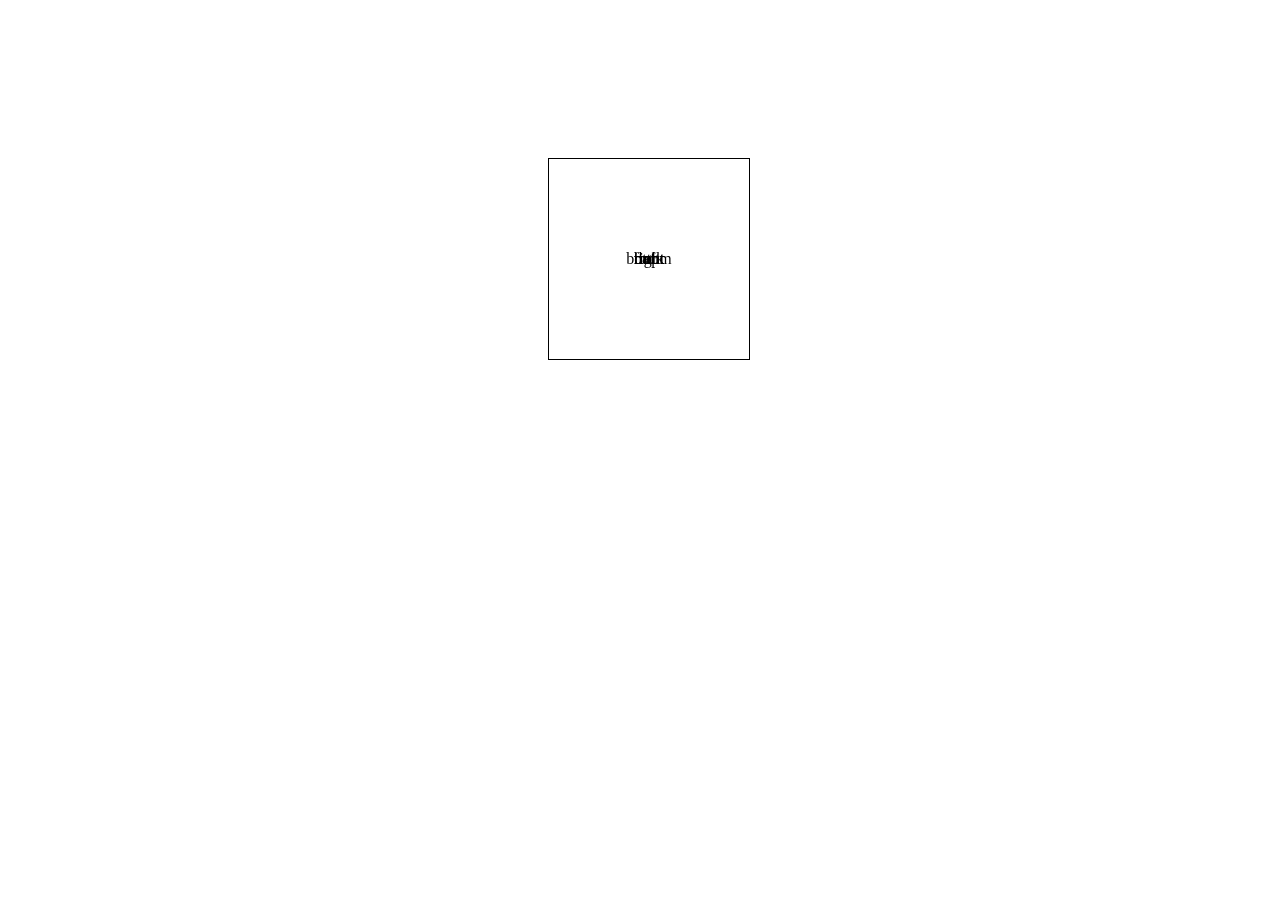
<file: box/homework.html>
<!DOCTYPE html>
<html lang="en">
<head>
    <meta charset="UTF-8">
    <title>box</title>
    <link rel="stylesheet" href="homework.css">
</head>
<body>
    <div class="box">
        <div class="box1" id="top">top</div>
        <div class="box1" id="bottom">bottom</div>
        <div class="box1" id="right">right</div>
        <div class="box1" id="front">front</div>
        <div class="box1" id="left">left</div>
        <div class="box1" id="back">back</div>
    </div>
</body>
</html>
</file>
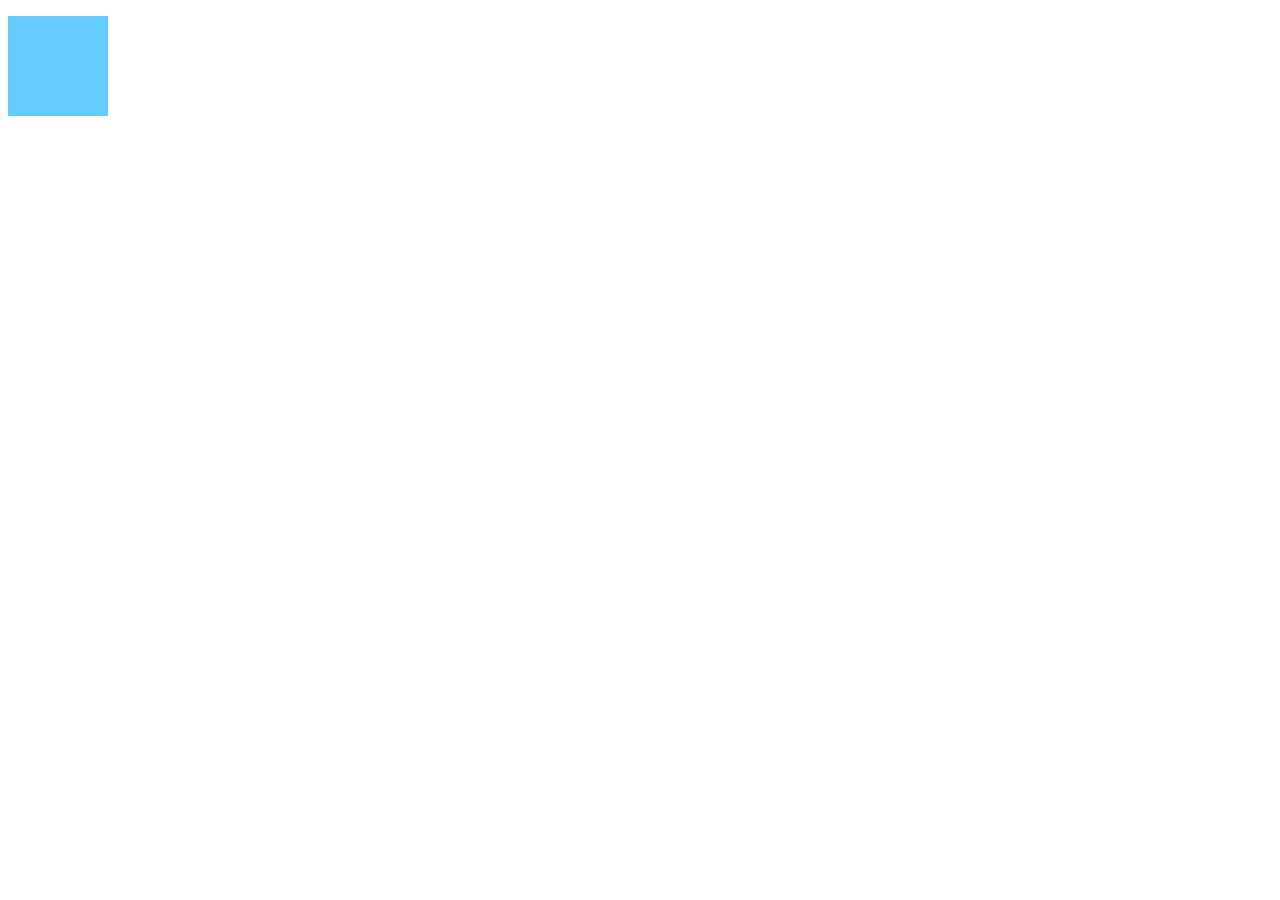
<file: DOM练习/DOM作业.html>
<!DOCTYPE html>
<html lang="en">
<head>
    <meta charset="UTF-8">
    <title>Title</title>
</head>
<body>
    <div id="example" style="width: 100px;height: 100px;background-color: #66ccff">
        <p id="p1" class="aaa bbb"/>
        <p id="p2" class="aaa ccc"/>
        <p id="p3" class="bbb ccc"/>
    </div>
    <script>
        //getElementsByClassName的兼容函数
        function getElementByClassName(element, names) {
            if(element.getElementsByClassName){
                return element.getElementsByClassName("names");
            }
            var result = [];
            var names = names.split(" ");
            var flag;
            var elements = element.getElementsByTagName("*");
            for (var i = 0; elements[i]; i++) {
                var classNameStr = elements[i].className;
                var classList = classNameStr.split(' ');
                flag = true;
                for(var j = 0,name;name = names[j];j++){
                    if(classList.indexOf(name) == -1){
                        flag = false;
                        break;
                    }
                }
                if(flag){
                    result.push(elements[i]);
                }
            }
            return result;
        }

        //getCookies()解析document.cookie，并返回一个对象，该对象的属性名为cookie的name，属性值为cookie的value。
        function getCookies(){
            var result = {};
            var cookie = document.cookie;
            if (cookie ==="")
            return cookie;
            var list = cookie.split("; ");
            for(var i = 0;i<list.length;i++){
               var temp = list[i].split("=");
                result[temp[0]]=temp[1];
            }
            return result;
        }
        /**
         *实现了元素的淡出效果（即透明度从1变到0），动画时间为1秒钟。
         * @param element 透明渐变元素
         */
        function  fadeout(element){
            var v = 1,avg = 0.1;
            var timer = setInterval(function (){
                if(v-avg >= 0){
                    v -= avg;
                    element.style.opacity = v;
                }else {
                    clearInterval(timer);
                }
            },100);
        }
    </script>
</body>
</html>
</file>
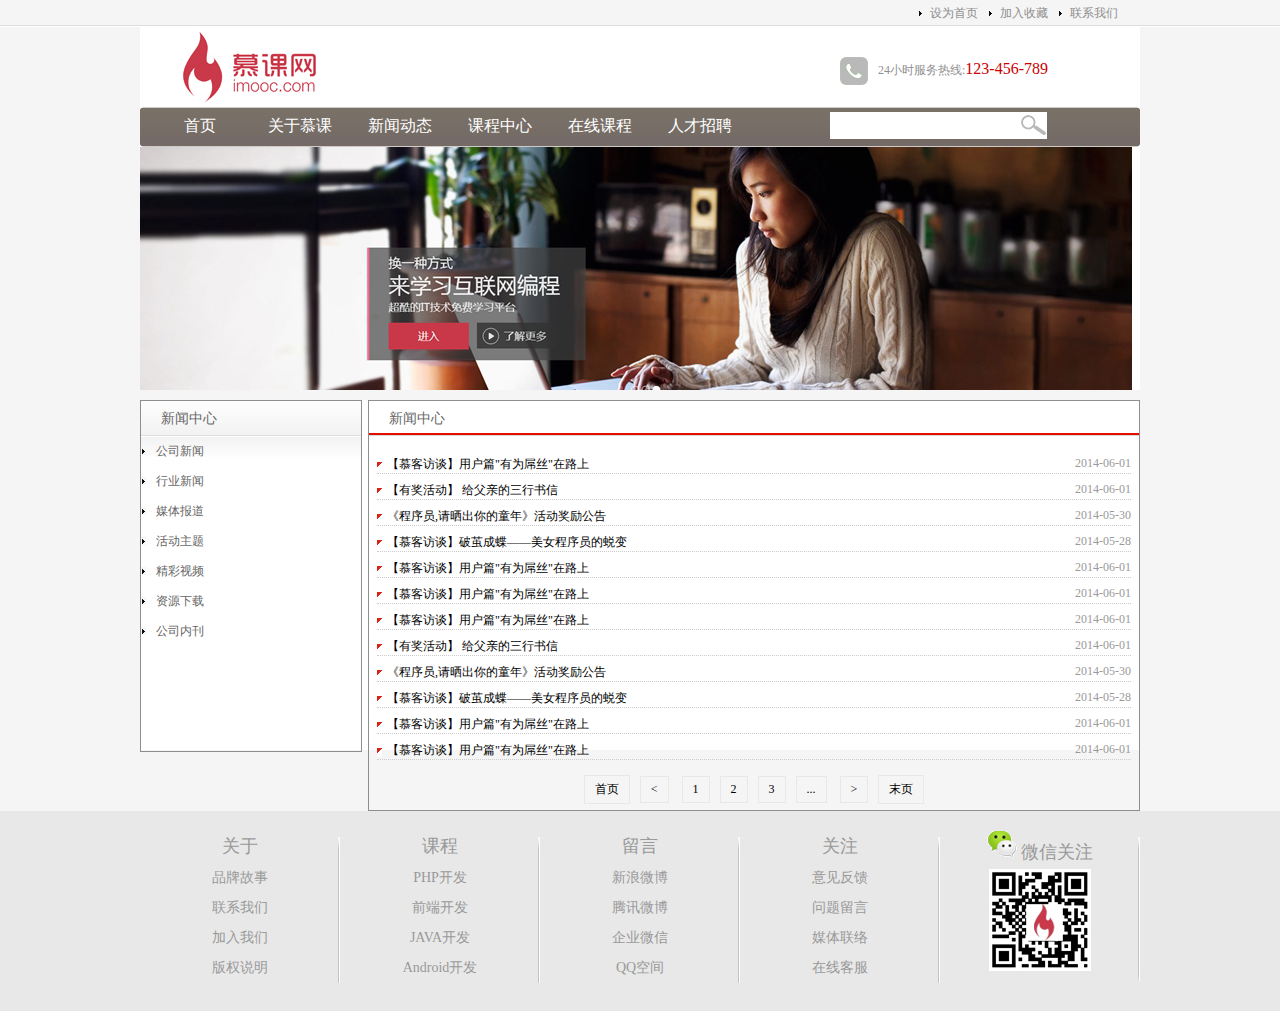
<file: enterprise/list.html>
<!DOCTYPE html>
<html lang="en">
<head>
    <meta charset="UTF-8">
    <title>List</title>
    <link rel="stylesheet" href="reset.css" type="text/css">
    <link rel="stylesheet" href="css/main.css" type="text/css">
</head>
<body>
    <div class="top">
        <div class="top_content">
            <ul>
                <li><a href="#" onclick="AddFavorite(window.location,document.title)">联系我们</a></li>
                <li><a href="#">加入收藏</a></li>
                <li><a href="#" onclick="SetHome(window.location)">设为首页</a></li>
            </ul>
        </div>
    </div><!--top 结束-->
    <div class="wrap">
        <div class="logo">
            <div class="logo_left">
                <img src="images/logo.jpg" alt="慕课网"/>
            </div>
            <div class="logo_right">
                <img src="images/tel.jpg" alt="服务热线"/>24小时服务热线:<span class="tel">123-456-789</span>
            </div>
        </div><!--logo end-->
        <div class="nav">
            <div class="nav_left"></div>
            <div class="nav_mid">
                <div class="nav_mid_left">
                    <ul>
                        <li><a href="list.html">首页</a></li>
                        <li><a href="list.html">关于慕课</a></li>
                        <li><a href="list.html">新闻动态</a></li>
                        <li><a href="list.html">课程中心</a></li>
                        <li><a href="list.html">在线课程</a></li>
                        <li><a href="list.html">人才招聘</a></li>
                    </ul>
                </div>
                <div class="nav_mid_right">
                    <form action="" method="post">
                        <input type="text" class="search_text"/>
                    </form>
                </div>
            </div><!--nav——mid end-->
            <div class="nav_right"></div>
        </div><!--nav end-->
        <div class="ad" id="picBox" style="height: 243px">
            <div class="pic">
                <img src="images/ad.jpg"/>
            </div>
        </div><!--picBox end-->
        <div class="list_main">
            <div class="news_type">
                <h2>新闻中心</h2>
                <div class="news_type_content">
                    <ul>
                        <li><a href="list.html">公司新闻</a> </li>
                        <li><a href="list.html">行业新闻</a> </li>
                        <li><a href="list.html">媒体报道</a> </li>
                        <li><a href="list.html">活动主题</a> </li>
                        <li><a href="list.html">精彩视频</a> </li>
                        <li><a href="list.html">资源下载</a> </li>
                        <li><a href="list.html">公司内刊</a> </li>
                    </ul>
                </div>
            </div>
            <div class="list_box">
                <h2>新闻中心</h2>
                <div class="new_list">
                    <ul>
                        <li><span>2014-06-01</span> <a href="news.html">【慕客访谈】用户篇"有为屌丝"在路上</a></li>
                        <li><span>2014-06-01</span><a href="news.html">【有奖活动】 给父亲的三行书信</a> </li>
                        <li><span>2014-05-30</span> <a href="news.html">《程序员,请晒出你的童年》活动奖励公告</a></li>
                        <li><span>2014-05-28</span><a href="news.html">【慕客访谈】破茧成蝶——美女程序员的蜕变</a> </li>
                        <li><span>2014-06-01</span><a href="news.html">【慕客访谈】用户篇"有为屌丝"在路上</a> </li>
                        <li><span>2014-06-01</span><a href="news.html">【慕客访谈】用户篇"有为屌丝"在路上</a> </li>
                        <li><span>2014-06-01</span> <a href="news.html">【慕客访谈】用户篇"有为屌丝"在路上</a></li>
                        <li><span>2014-06-01</span><a href="news.html">【有奖活动】 给父亲的三行书信</a> </li>
                        <li><span>2014-05-30</span> <a href="news.html">《程序员,请晒出你的童年》活动奖励公告</a></li>
                        <li><span>2014-05-28</span><a href="news.html">【慕客访谈】破茧成蝶——美女程序员的蜕变</a> </li>
                        <li><span>2014-06-01</span><a href="news.html">【慕客访谈】用户篇"有为屌丝"在路上</a> </li>
                        <li><span>2014-06-01</span><a href="news.html">【慕客访谈】用户篇"有为屌丝"在路上</a> </li>
                </div><!--new_list end-->
                <div class="page">
                    <a href="#">首页</a><a href="#">&lt;</a>
                    <a href="#">1</a><a href="#">2</a><a href="#">3</a><a href="#">...</a>
                    <a href="#">&gt;</a><a href="#">末页</a>
                </div>
            </div>
        </div>
    </div><!--wrap end-->
    <div class="copyright">
        <div class="copyright_content">
            <ul>
                <li><a href="#">关于</a>
                    <ul>
                        <li><a href="#">品牌故事</a> </li>
                        <li><a href="#">联系我们</a> </li>
                        <li><a href="#">加入我们</a> </li>
                        <li><a href="#">版权说明</a> </li>
                    </ul>
                </li>
                <li><a href="#">课程</a>
                    <ul>
                        <li><a href="#">PHP开发</a> </li>
                        <li><a href="#">前端开发</a> </li>
                        <li><a href="#">JAVA开发</a> </li>
                        <li><a href="#">Android开发</a> </li>
                    </ul>
                </li>
                <li><a href="#">留言</a>
                    <ul>
                        <li><a href="#">新浪微博</a> </li>
                        <li><a href="#">腾讯微博</a> </li>
                        <li><a href="#">企业微信</a> </li>
                        <li><a href="#">QQ空间</a> </li>
                    </ul>
                </li>
                <li><a href="#">关注</a>
                    <ul>
                        <li><a href="#">意见反馈</a> </li>
                        <li><a href="#">问题留言</a> </li>
                        <li><a href="#">媒体联络</a> </li>
                        <li><a href="#">在线客服</a> </li>
                    </ul>
                </li>
                <li><a href="#"><img src="images/weixin.png"/> 微信关注</a>
                    <ul>
                        <li><img src="images/qrcode.jpg"/></li>
                    </ul>
                </li>
            </ul>
        </div>
    </div>
</body>
</html>
</file>
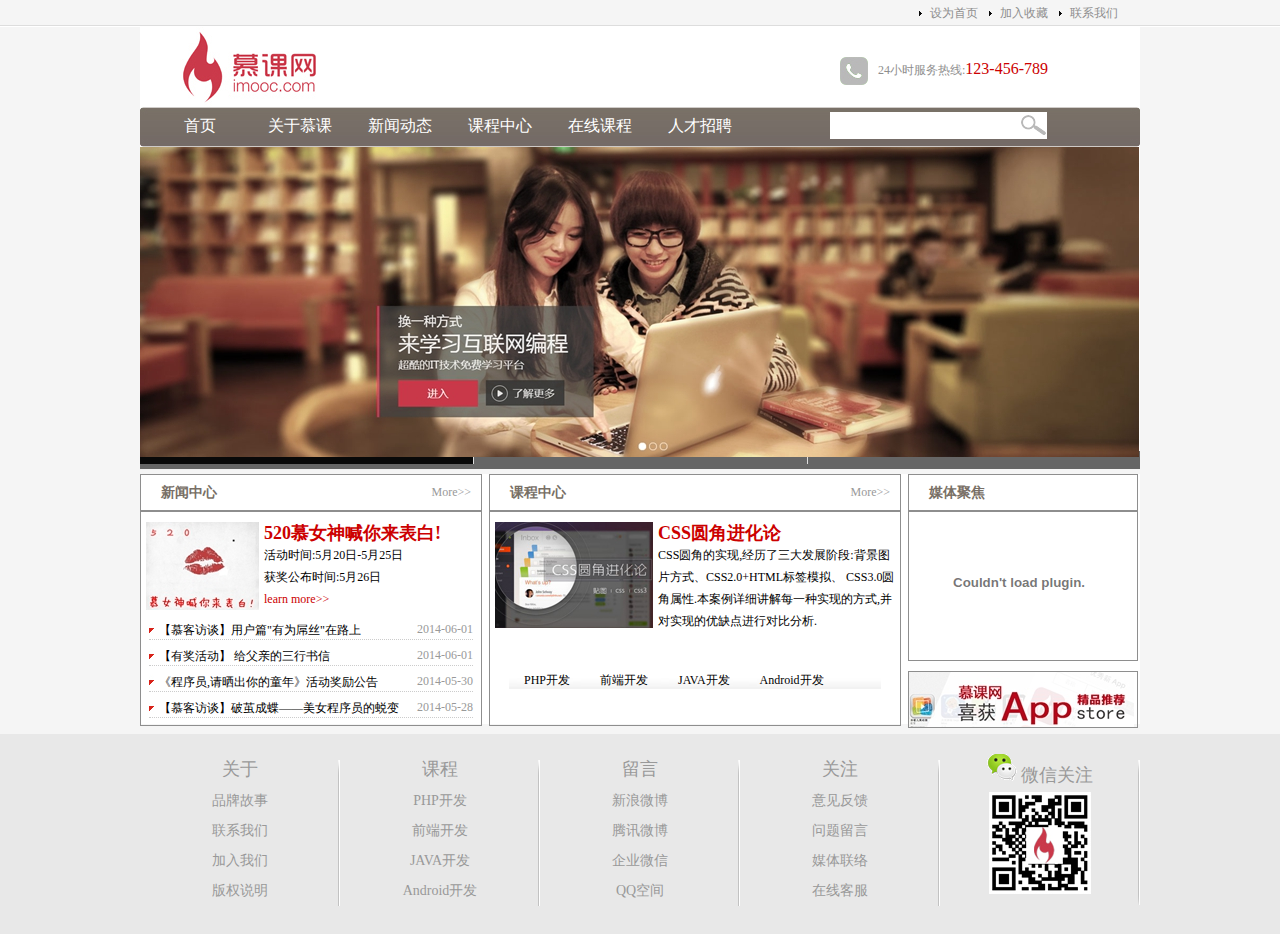
<file: enterprise/news.html>
<!DOCTYPE html>
<html lang="en">
<head>
    <meta charset="UTF-8">
    <title>Title</title>
    <link rel="stylesheet" href="reset.css" type="text/css">
    <link rel="stylesheet" href="css/main.css" type="text/css">
    <script src="js/setHomeSetFav.js" type="text/javascript" charset="GB2312"></script>
    <script src="js/myfocus-2.0.1.min.js" type="text/javascript"></script>
    <script src="js/mf-pattern/mF_fancy.js" type="text/javascript"></script>
    <link href="js/mf-pattern/mF_fancy.css" rel="stylesheet" type="text/css">
    <script type="text/javascript">
        myFocus.set({
            id:"picBox"
        })
    </script>
</head>
<body>
    <div class="top">
        <div class="top_content">
            <ul>
                <li><a href="#" onclick="AddFavorite(window.location,document.title)">联系我们</a></li>
                <li><a href="#">加入收藏</a></li>
                <li><a href="#" onclick="SetHome(window.location)">设为首页</a></li>
            </ul>
        </div>
    </div><!--top 结束-->
    <div class="wrap">
        <div class="logo">
            <div class="logo_left">
                <img src="images/logo.jpg" alt="慕课网"/>
            </div>
            <div class="logo_right">
                <img src="images/tel.jpg" alt="服务热线"/>24小时服务热线:<span class="tel">123-456-789</span>
            </div>
        </div><!--logo end-->
        <div class="nav">
            <div class="nav_left"></div>
            <div class="nav_mid">
                <div class="nav_mid_left">
                    <ul>
                        <li><a href="list.html">首页</a></li>
                        <li><a href="list.html">关于慕课</a></li>
                        <li><a href="list.html">新闻动态</a></li>
                        <li><a href="list.html">课程中心</a></li>
                        <li><a href="list.html">在线课程</a></li>
                        <li><a href="list.html">人才招聘</a></li>
                    </ul>
                </div>
                <div class="nav_mid_right">
                    <form action="" method="post">
                        <input type="text" class="search_text"/>
                    </form>
                </div>
            </div><!--nav——mid end-->
            <div class="nav_right"></div>
        </div><!--nav end-->
        <div class="ad" id="picBox">
            <div class="loading"><img src="images/loading.gif" alt="图片加载中"/></div>
            <div class="pic">
                <ul>
                    <li><img src="images/ad2.jpg"/> </li>
                    <li><img src="images/ad3.jpg"/> </li>
                    <li><img src="images/ad4.jpg"/> </li>
                </ul>
            </div>
        </div><!--picBox end-->
        <div class="main">
            <div class="news">
                <div class="title">
                    <h2 class="title_left">新闻中心</h2><span class="title_right"><a href="news.html">More&gt;&gt;</a></span>
                </div><!--title end-->
                <div class="pic_news">
                    <img src="images/news.jpg"/>
                    <h2><a href="news.html">520慕女神喊你来表白!</a> </h2>
                    <p>
                        活动时间:5月20日-5月25日<br/>
                        获奖公布时间:5月26日<br/>
                        <a href="news.html">learn more&gt;&gt;</a>
                    </p>
                </div><!--pic_news end-->
                <div class="new_list">
                    <ul>
                        <li><span>2014-06-01</span> <a href="news.html">【慕客访谈】用户篇"有为屌丝"在路上</a></li>
                        <li><span>2014-06-01</span><a href="news.html">【有奖活动】 给父亲的三行书信</a> </li>
                        <li><span>2014-05-30</span> <a href="news.html">《程序员,请晒出你的童年》活动奖励公告</a></li>
                        <li><span>2014-05-28</span><a href="news.html">【慕客访谈】破茧成蝶——美女程序员的蜕变</a> </li>
                    </ul>
                </div><!--new_list end-->
            </div><!--news end-->
            <div class="course">
                <div class="title">
                    <h2 class="title_left">课程中心</h2><span class="title_right"><a href="news.html">More&gt;&gt;</a></span>
                </div><!--title end-->
                <div class="course_pic">
                    <img src="images/css.jpg"/>
                    <h2><a href="news.html">CSS圆角进化论</a></h2>
                    <p>CSS圆角的实现,经历了三大发展阶段:背景图片方式、CSS2.0+HTML标签模拟、
                        CSS3.0圆角属性.本案例详细讲解每一种实现的方式,并对实现的优缺点进行对比分析.</p>
                </div><!--course_pic end-->
                <div class="course_type">
                    <ul>
                        <li>PHP开发</li>
                        <li>前端开发</li>
                        <li>JAVA开发</li>
                        <li>Android开发</li>
                    </ul>
                </div><!--course_type end-->
            </div><!--course end-->
            <div class="sidebar">
                <div class="video">
                    <div class="title">
                        <h2 class="title_left">媒体聚焦</h2>
                    </div>
                    <embed src="http://player.youku.com/player.php/sid/XMTU2NTk5MDgxMg==/v.swf"
                           allowFullScreen="true" quality="high" width="220" height="140" align="middle" allowScriptAccess="always" type="application/x-shockwave-flash"></embed>
                </div><!--video end-->
                <div class="sidebar_ad">
                    <img src="images/app.jpg"/>
                </div><!--sidebar_ad end-->
            </div><!--sidebar end-->
        </div><!--main end-->
    </div><!--wrap end-->
    <div class="copyright">
        <div class="copyright_content">
            <ul>
                <li><a href="#">关于</a>
                    <ul>
                        <li><a href="#">品牌故事</a> </li>
                        <li><a href="#">联系我们</a> </li>
                        <li><a href="#">加入我们</a> </li>
                        <li><a href="#">版权说明</a> </li>
                    </ul>
                </li>
                <li><a href="#">课程</a>
                    <ul>
                        <li><a href="#">PHP开发</a> </li>
                        <li><a href="#">前端开发</a> </li>
                        <li><a href="#">JAVA开发</a> </li>
                        <li><a href="#">Android开发</a> </li>
                    </ul>
                </li>
                <li><a href="#">留言</a>
                    <ul>
                        <li><a href="#">新浪微博</a> </li>
                        <li><a href="#">腾讯微博</a> </li>
                        <li><a href="#">企业微信</a> </li>
                        <li><a href="#">QQ空间</a> </li>
                    </ul>
                </li>
                <li><a href="#">关注</a>
                    <ul>
                        <li><a href="#">意见反馈</a> </li>
                        <li><a href="#">问题留言</a> </li>
                        <li><a href="#">媒体联络</a> </li>
                        <li><a href="#">在线客服</a> </li>
                    </ul>
                </li>
                <li><a href="#"><img src="images/weixin.png"/> 微信关注</a>
                    <ul>
                        <li><img src="images/qrcode.jpg"/></li>
                    </ul>
                </li>
            </ul>
        </div>
    </div>
</body>
</html>
</file>
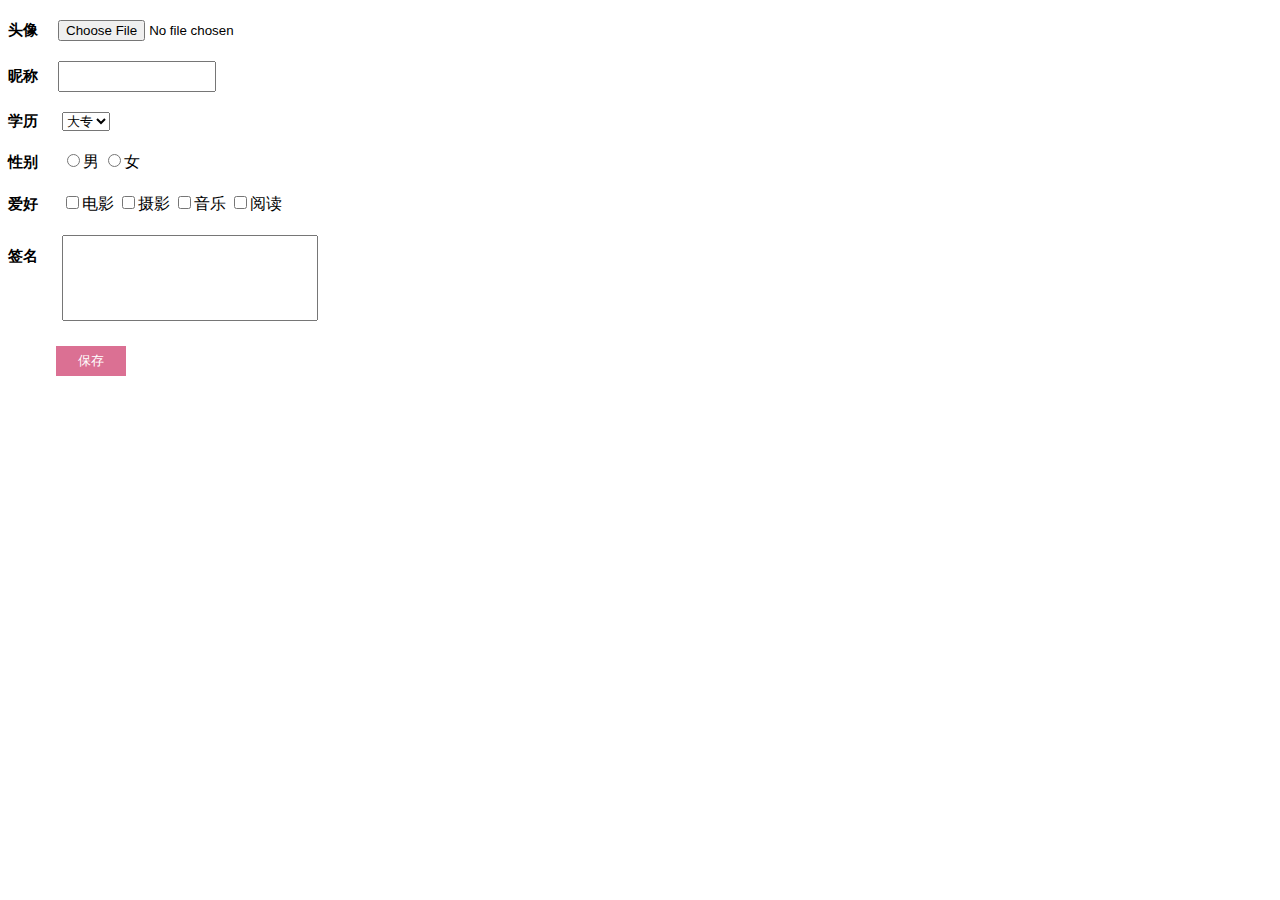
<file: htmlTest/form.html>
<!DOCTYPE html>
<html lang="en">
<head>
    <meta charset="UTF-8">
    <title>form</title>
    <link rel="stylesheet" href="form.css">
</head>
<body>
    <form>
            <div>
                <label for="tx" class="biaoti">头像</label><input type="file" name="touxiang" value="tx" id="tx">
            </div>
            <div>
                <label for="nc" class="biaoti">昵称</label><input type="text" id="nc">
            </div>
            <div>
                <label for="xl" class="biaoti">学历</label>
                <select id="xl">
                    <option value="dz">大专</option>
                    <option value="bk">本科</option>
                </select>
            </div>
            <div>
                <label class="biaoti" >性别</label>
                <input type="radio" value="man" name="xb" id="man"><label for="man">男</label>
                <input type="radio" value="woman" name="xb" id="woman"><label for="woman">女</label>
            </div>
            <div>
                <label class="biaoti">爱好</label>
                <input type="checkbox" id="dy" name="ah" value="1"><label for="dy">电影</label>
                <input type="checkbox" id="sy" name="ah" value="2"><label for="sy">摄影</label>
                <input type="checkbox" id="yy" name="ah" value="3"><label for="yy">音乐</label>
                <input type="checkbox" id="yd" name="ah" value="4"><label for="yd">阅读</label>
            </div>
            <div>
                <label class="biaoti" id="qm1">签名</label>
                <textarea name="qm" id="qm" rows="5" ></textarea>
            </div>
        <button type="submit">保存</button>
    </form>
</body>
</html>
</file>
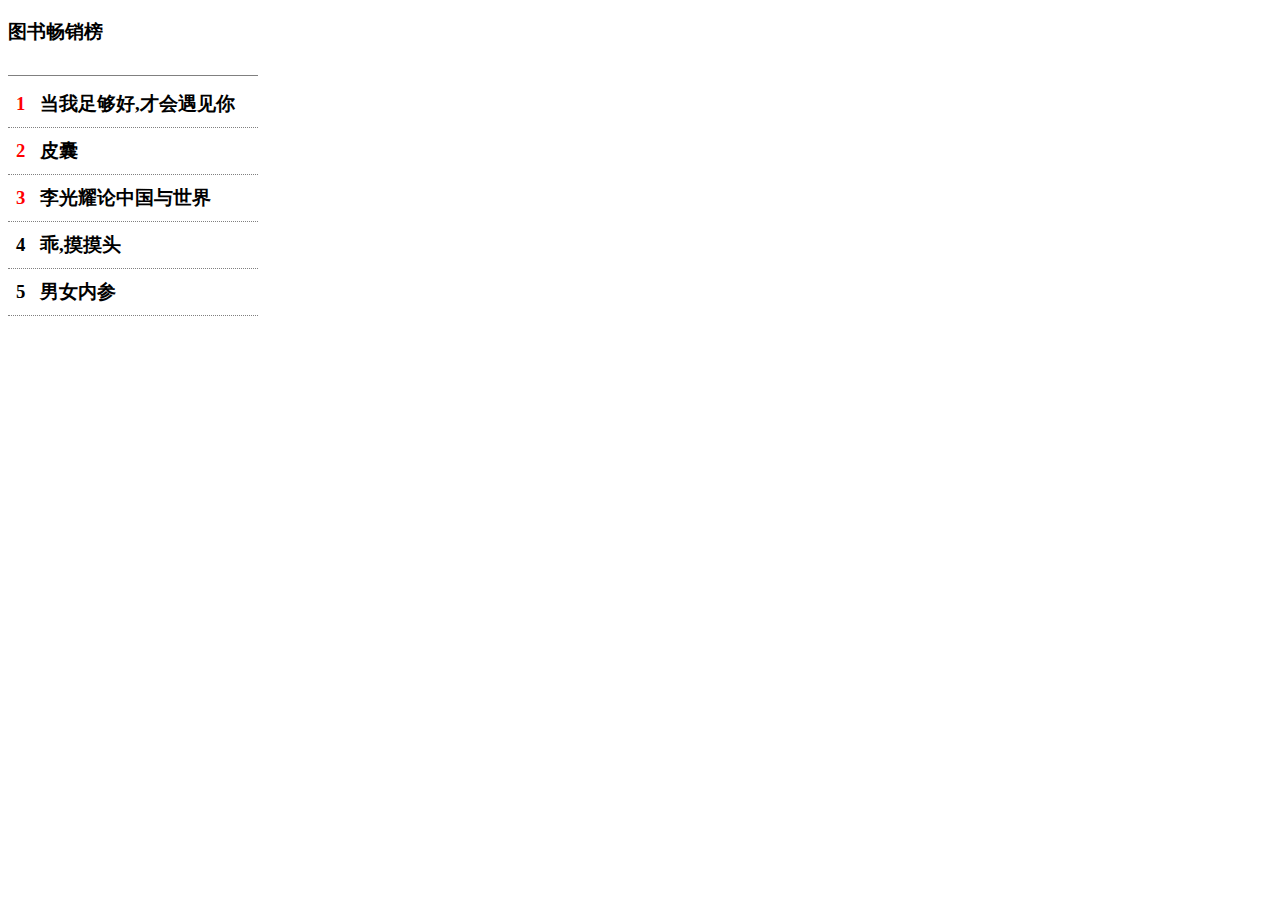
<file: htmlTest/list.html>
<!DOCTYPE html>
<html lang="en">
<head>
    <meta charset="UTF-8">
    <title>排行榜</title>
    <link rel="stylesheet" href="list.css">
</head>
<body>
    <div>
        <h3>图书畅销榜</h3>
        <ul id="ul1">
            <li class="li1" title="当我足够好,才会遇见你">
                <span class="top3">1</span>
                <a href="http://yuedu.163.com/source/5e34d573e918435581c052f5a5e31f30_4" target="_blank">当我足够好,才会遇见你</a>
            </li>
            <li class="li1" title="皮囊">
                <span class="top3">2</span>
                <a href="http://yuedu.163.com/source/be3bffd6f56449c3a7257bee99a351a7_4" target="_blank"> 皮囊</a>

            </li>
            <li class="li1" title="李光耀论中国与世界">
                <span class="top3">3</span>
                <a href="http://yuedu.163.com/source/cm00000000000397914968_4" target="_blank">李光耀论中国与世界</a>
            </li>
            <li class="li1" title="乖,摸摸头">
                <span>4</span>
                <a href="http://yuedu.163.com/source/2748ed3d1e0947a3be8e04e2dca0e237_4" target="_blank">乖,摸摸头</a>
            </li>
            <li class="li1" title="男女内参">
                <span>5</span>
                <a href="http://yuedu.163.com/source/0b70f500d0864077a24a58854f1eb1fb_4" target="_blank">男女内参</a>
            </li>
        </ul>
    </div>
</body>
</html>
</file>
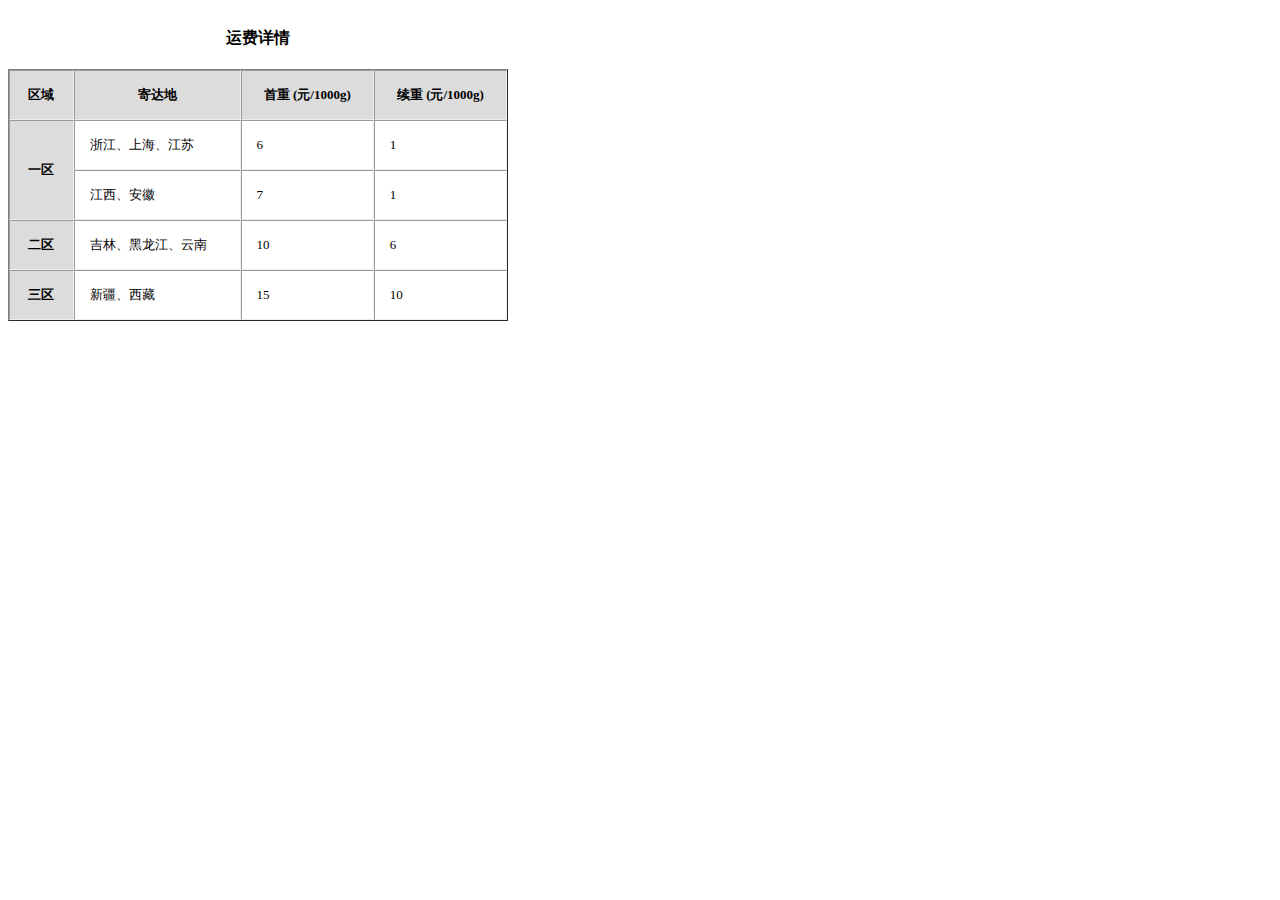
<file: htmlTest/table.html>
<!DOCTYPE html>
<html lang="en">
<head>
    <meta charset="UTF-8">
    <title>表格</title>
    <meta name="keyword" content="表格">
    <link rel="stylesheet" href="table.css">
</head>
<body>
    <table border="1" cellspacing="0" cellpadding="15">
        <caption>运费详情</caption>
        <thead>
            <tr><th>区域</th><th>寄达地</th><th>首重&nbsp;(元/1000g)</th><th>续重&nbsp;(元/1000g)</th></tr>
        </thead>
        <tbody>
            <tr><th rowspan="2">一区</th><td>浙江、上海、江苏</td><td>6</td><td>1</td></tr>
            <tr><td>江西、安徽</td><td>7</td><td>1</td></tr>
            <tr><th>二区</th><td>吉林、黑龙江、云南</td><td>10</td><td>6</td></tr>
            <tr><th>三区</th><td>新疆、西藏</td><td>15</td><td>10</td></tr>
        </tbody>
    </table>
</body>
</html>
</file>
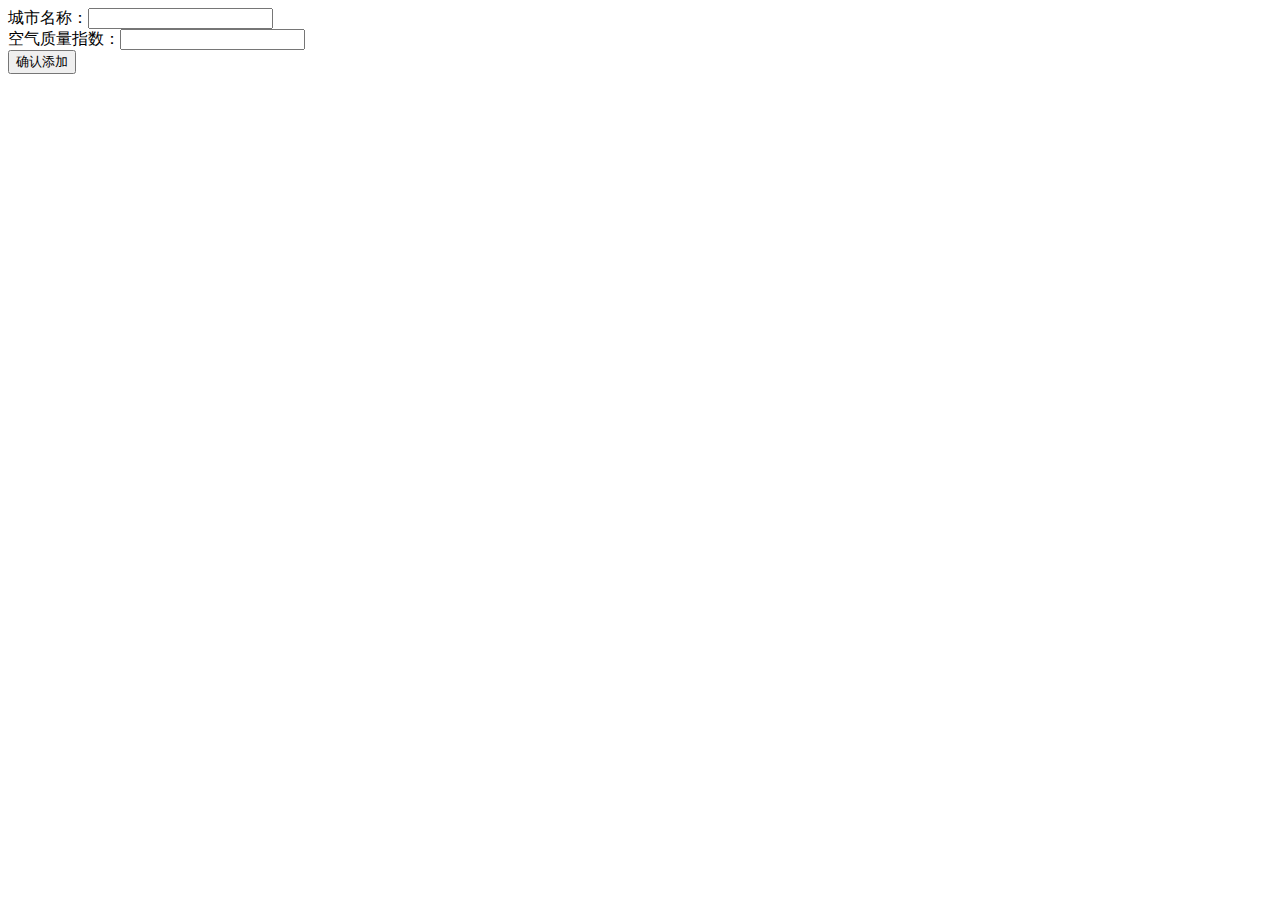
<file: task1/baiduTest4.html>
<!DOCTYPE>
<html>
<head>
    <meta charset="utf-8">
    <title>IFE JavaScript Task 01</title>

</head>
<body>

<div>
    <label>城市名称：<input id="aqi-city-input" type="text"></label><br>
    <label>空气质量指数：<input id="aqi-value-input" type="text"></label><br>
    <button id="add-btn">确认添加</button>
</div>
<table id="aqi-table">
    <!--
      <tr>
        <td>城市</td><td>空气质量</td><td>操作</td>
      </tr>
      <tr>
        <td>北京</td><td>90</td><td><button>删除</button></td>
      </tr>
      <tr>
        <td>北京</td><td>90</td><td><button>删除</button></td>
      </tr>
     -->
</table>
<script src="baiduTest4.js"></script>

</body>
</html>
</file>
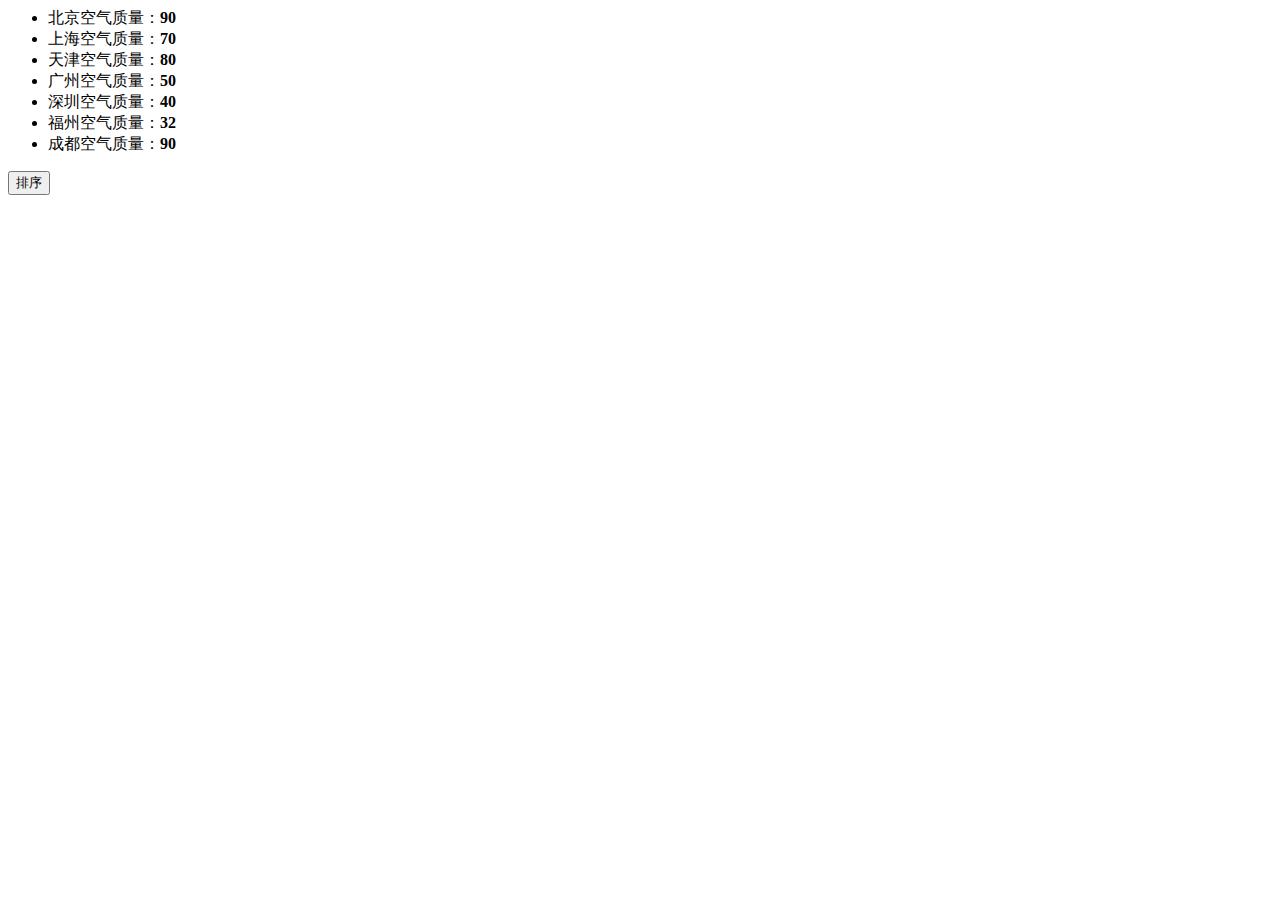
<file: task2/baiduTest3.html>
<!DOCTYPE>
<html>
<head>
    <meta charset="utf-8">
    <title>IFE JavaScript Task 01</title>
</head>
<body>

<ul id="source">
    <li>北京空气质量：<b>90</b></li>
    <li>上海空气质量：<b>70</b></li>
    <li>天津空气质量：<b>80</b></li>
    <li>广州空气质量：<b>50</b></li>
    <li>深圳空气质量：<b>40</b></li>
    <li>福州空气质量：<b>32</b></li>
    <li>成都空气质量：<b>90</b></li>
</ul>

<ul id="resort">
    <!--
    <li>第一名：北京空气质量：<b>90</b></li>
    <li>第二名：北京空气质量：<b>90</b></li>
    <li>第三名：北京空气质量：<b>90</b></li>
     -->

</ul>

<button id="sort-btn">排序</button>

<script type="text/javascript">

    /**
     * getData方法
     * 读取id为source的列表，获取其中城市名字及城市对应的空气质量
     * 返回一个数组，格式见函数中示例
     */
    function getData() {
        /*
         coding here
         */

        var data = [];
        var source = document.getElementById("source");
        var li = source.getElementsByTagName("li");
        var num = source.getElementsByTagName("b");
        for (var i=0; i<li.length; i++) {
            var arr = [];
            var index = li[i].innerHTML.indexOf("空");
            var city = li[i].innerHTML.slice(0, index);
            var airdata = Number(num[i].innerHTML);
            arr.push(city, airdata);
            data.push(arr);
        }
        /*
         data = [
         ["北京", 90],
         ["北京", 90]
         ……
         ]
         */

        return data;

    }

    /**
     * sortAqiData
     * 按空气质量对data进行从小到大的排序
     * 返回一个排序后的数组
     */
    function sortAqiData(data) {
        data = getData();
        function sort(a,b){
            return b[1]-a[1]<=0;
        }
        var var_sort = data.sort(sort);
        return var_sort;
    }

    /**
     * render
     * 将排好序的城市及空气质量指数，输出显示到id位resort的列表中
     * 格式见ul中的注释的部分
     */
    function render(data) {
        data = sortAqiData();
        var li = '';
        var pos = ['七','六','五','四','三','二','一'];
        for(var i=0;i< data.length;i++){
            li += "<li>第"+pos[i]+"名:"+data[i][0]+"空气质量:<b>"
            +data[i][1]+"</b></li>";
        }
        var ul = document.getElementById("resort");
        ul.innerHTML = li;
        return ul;
        }

    function btnHandle() {
        var aqiData = getData();
        aqiData = sortAqiData(aqiData);
        render(aqiData);
    }


    function init() {
        document.getElementById("sort-btn").onclick = function(){
            btnHandle()
        };

        // 在这下面给sort-btn绑定一个点击事件，点击时触发btnHandle函数
    }

    init();

</script>
</body>
</html>
</file>
<file: EDU/css/main.css>
.header{width: 100%;}
/*登录框*/
.login{width: 100%;height: 100%;display: none;}
.login-back,.g-login-cen{position:fixed;}
.login-back{width: 100%;bottom: 0;top:0;background-color: #333;opacity: 0.5;}
.g-login-cen{left: 50%;top:50%;margin-left: -194px;margin-top: -144px;width: 388px;height: 288px;background-color: #fff;}
.m-login{margin: 30px 40px;font-size: 18px;}
.login-text,.m-login .login-btn{display: block;width: 295px;height: 45px;margin-bottom: 15px;border: 1px solid #dfdfdf;font-size: 16px;}
.login-text{text-indent: 10px;}
.m-login p{margin-bottom: 20px;}
.m-login .login-btn{color: #fff;background:url("../image/login.png") repeat-x; }
/*提示部分*/
.g-hd-notice{top:0;width:100%;height:36px;font:12px "Microsoft YaHei";line-height:36px;background-color: #f3f3f3;}
.hd-notice-left{text-align:center;}
.hd-notice-left p{float: left;}
.check{float:left;color:#39a030;margin-left: 8px;}
.check:hover{text-decoration: underline}
.hd-notice-right{float: right;}
.hd-notice-right i{display: inline-block; width:10px;height:10px;background: url("../image/icon.png") no-repeat -4px -24px;}
/*头部*/
.edu,.follow-btn,.search{display: inline-block;}
.g-hd-topBar{width:100%;height: 89px;}
.hd-topBar-logo{float: left;margin-top: 25px;font:bold 22px "冬青黑体简体中文";line-height: 28px;}
.edu{padding-right:10px;margin-right:12px;border-right:1px solid;font:bold 28px "Gill Sans MT";color: #39a030;}
.g-hd-topBar .follow{float: left;margin-left: 30px;margin-top: 32px;}
.follow-btn{width: 54px;height:20px;border-radius:2px;font:12px/20px "SimSun";color: #fff;background: url("../image/icon.png") no-repeat -53px -18px #21a557;text-indent: 22px;}
.hd-topBar-nav ul{float: right;margin-top: 35px;}
.hd-topBar-nav  a:hover{color: #39a030;}
.hd-topBar-nav li{display: inline-block;margin-right:30px;margin-left:26px;font: 16px "冬青黑体简体中文";}
.search{width:18px;height:18px;margin-right:15px;background: url("../image/icon.png") no-repeat;}
.search:hover {
    background: url("../image/icon.png") -30px 0 no-repeat;
}
.follow-btn:hover{background-color: #2fb556;}
.followed-btn{display: inline-block;width: 104px;height: 20px;border-radius:2px;border: 1px solid #efefef;font:12px/20px "SimSun";background: url("../image/icon.png") no-repeat -90px 0 #f8f8f8;text-indent: 25px;}
.followed-btn span{padding-right:8px;border-right: 1px solid #999;  }
.remove-define {
    display: none;
    float: right;
    color: #999;
    text-indent: 0;
    margin-right: 5px;
    text-decoration: none;
    cursor: auto;
}

.remove-define:hover {
    color: #21A557;
    text-decoration: underline;
    cursor: pointer;
}
/*轮播图*/
.g-banner{position: relative;}
.banner-overfl{overflow: hidden;}
.ban-picBox,.g-banner img{width: 1616px;height: 462px;}
.g-banner li{position: absolute;left: 0;}
.imgNum{position: absolute;left: 50%;bottom: 20px;margin-left:-30px;}
.imgNum span{display: inline-block;width: 10px;height: 10px;margin:0 5px;border-radius:50%;background-color: #fff;}
.imgNum .active{background-color: #333;}
/*产品及工作环境展示*/
.product{display:flex;height: 240px;margin-top: 60px;}
.m-product{flex: 1;margin-right: 80px;}
.product+.m-product{margin-left: -80px;}
.pd-content{padding-left: 106px;}
.pd-content h5{font: 22px "Microsoft YaHei";padding-bottom: 15px;}
.pd-content p{margin-bottom: 30px;color: #747474;font: 14px/24px "Microsoft YaHei";}
.pd-content .check{font-size: 14px;}
.pd-icon{display: inline-block;width: 82px;height: 82px;}
.pdA{background: url("../image/icon.png") no-repeat 0 -44px;}
.pdB{background: url("../image/icon.png") no-repeat -100px -44px;}
.pdC{background: url("../image/icon.png") no-repeat -200px -44px;}
.work-env{overflow: hidden;}
.work-picBox{width: 1616px;}
/*主内容区*/
.g-main{height: 1378px;padding-top:86px;padding-bottom: 86px;background-color: #f8f8f8;}
.g-main .cous{width: 980px;}
.cous-tag{margin-bottom: 30px;}
.g-main .cous-tag .tag-act{background-color: #39a030;color: #fff;}
.g-main .cous-tag span{display: inline-block;width: 200px;height: 50px;box-shadow:2px 2px 2px #d4d3d3;text-align:center;font: 20px/50px "Microsoft YaHei";background-color: #fff;}
.cous-row{display: inline-block;width: 225px;height: 228px;margin-right: 20px;margin-bottom:25px;box-shadow: 1px 1px 1px #d4d3d3;background-color: #fff;}
.cous-ctain{margin: auto 5px;color: #999;}
.cous-ctain h6:hover,.big-ctain h2:hover{color: #39a030;}
.cous-row:hover{box-shadow: 2px 2px 2px #d4d3d3;}
.cous-img:hover{z-index: 10;}
.cous-row a{position: relative;}
.cous-row .cous-name{text-overflow:ellipsis ;overflow:hidden;white-space:nowrap;line-height:30px;color: #333;}
.cous-row .cous-pvder{line-height:18px;margin-bottom: 10px;}
.c-icon{display:inline-block;padding-left:12px;padding-right: 2px;height: 16px;border: 1px solid #ddd;border-radius: 2px;line-height: 18px;background: url("../image/icon.png") no-repeat -32px -20px;}
.cous-row .cost{line-height: 30px;font-weight:bold;color: #ff3f00;}
.page{margin-right: 20px;}
.g-page-num{display: inline-block;}
.page i{display: inline-block;width: 20px;height: 20px;margin-left: 5px;font: 14px/20px "Microsoft YaHei"; text-align: center;}
.page .arrow{width: 30px;height: 20px;background-color: #9dd8b1;color: #fff;}
.g-page-num i:hover{background-color: #9dd8b1;color: #fff}
.g-page-num .page-active {
    color: #399F2F;
}
.big-cous{z-index: 1;display: none;position: relative;left: -10px;top:-242px;width: 480px;height: 238px;background-color: #fff;box-shadow: 0 0 4px #d4d3d3;color: #666;}
.big-cous-img{margin-left: 10px;margin-top: 10px;}
.big-ctain{position: absolute;right:0;top:0;width: 224px;height: 155px;}
.g-big-disc{position: absolute;left: 0;bottom: 0;background-color: #f8f8f8;}
.big-cous .big-cous-name{width: 220px;font:bold 18px/45px '微软雅黑';align-content: center;color: #333;}
.big-cous .big-count{margin-bottom: 14px;text-indent: 16px;background: url("../image/icon.png") no-repeat -32px -20px;align-content: center;}
.big-cous .big-pvder,.big-cous .big-category{margin-bottom: 8px;}
.description{height: 44px;width: 440px;margin: 20px;line-height: 22px;font-size: 14px;text-overflow: ellipsis;overflow:hidden;}
.big-cous-name{overflow:hidden; white-space:nowrap;text-overflow: ellipsis;}
/*aside*/
.g-aside{width: 226px;}
.intro,.rank{box-shadow: 1px 1px 2px #ddd;margin-bottom: 20px;background-color: #fff;}
.intro:hover,.rank:hover{box-shadow: 2px 2px 3px #bbb;}
.intro h2,.rank h2{padding-left: 22px;font-size: 18px;line-height:54px; border-bottom: 1px solid #ddd}
.mov img{background: url("../image/intro.jpg") no-repeat;}
.mov,.rank .rank-part{padding:20px;font-size: 14px;color: #ddd;}
.rank ul{padding-bottom: 25px;}
.mov img{margin-top: 10px;}
.rank-row{margin-top: 25px;}
.rank-ctain{padding-left: 60px;}
.rank-row-name{text-overflow:ellipsis ;overflow:hidden;white-space:nowrap;color: #333;font-size: 14px;}
.r-icon{margin-top: 10px;padding-left:15px;background: url("../image/icon.png") no-repeat -32px -22px;font-size: 10px;color: #999;}
/*视频播放弹窗*/
.video{display: none;width: 100%;height: 100%;}
.video-back,.g-video{position:fixed;}
.g-video{left: 50%;top:50%;width: 950px;height: 640px;margin-left: -475px;margin-top: -320px;background-color: #fff;}
.g-video h2{font-size: 18px;margin-top: 30px;margin-left: 25px;}
video{width: 890px;height:538px;margin: 25px;}
.video-back{width: 100%;bottom: 0;top:0;background-color: #333;opacity: 0.5;}
.login-close,.g-video .movie-close{display: inline-block;float: right;margin: 10px;width: 20px;height: 20px;background: url("../image/icon.png") no-repeat 0 -20px;}
/*footer*/
footer{height: 264px;background-color: #2c3339;font: 13px/30px "Microsoft YaHei";color: #999;}
footer .comWidth{padding-top: 90px; }
footer .edu-p{display: inline-block;font:22px "冬青黑体简体中文";line-height: 28px;color: #39a030; }
.foot-left{margin-left:50px;}
.foot-left p{margin-top: 10px;}
.foot-right{margin-left: 150px}
.foot-right div{padding-right: 94px;}
.foot-right a{font-size: 15px;color: #999;}
.foot-right a:hover{text-decoration: underline;}
.foot-right span{display: inline-block;width:20px ;height:16px ;background: url("../image/icon.png") no-repeat -64px 0;}
</file>
<file: 电网/css/com.css>
@charset "utf-8";
/*topBar*/
.topBar{
    height: 30px;width: 100%;line-height: 31px;
    background-color: #f7f7f7;
    border-bottom: 1px solid #eeeeee;
}
.topBar .topBar_left{  float: left;  }
.topBar .topBar_right{  float: right;  }
.collection{
    background: url(../image/icon/collection.jpg) no-repeat left center;
    padding-left: 19px;font-weight: bold;
}
.topBar a:hover{color: #cc1b1b;}
/*logoBar*/
.logoBar{height: 85px;background-color: #1d7ad9}
.logo{height: 85px;width: 189px;}
.searchBox{width: 430px;margin-top: 23px;margin-left: 147px;}
.search_text{width: 350px;height: 35px;padding: 0 5px;line-height:35px\9;background-color: #ffffff;}
.search_button{
    width: 70px;height: 35px;color: #ffffff;
    font: 14px "Microsoft YaHei";
    background-color: #ff8c00;
}
/*购物车*/
.shopCar{
    width: 145px;height: 35px;background-color:#ff8c00;margin-top: 23px;margin-right: 59px;
    font: 14px/35px "Microsoft YaHei";color: #FFFFFF;
}
.shopText{
    width: 87px;height:100%;border-right: 1px solid #e27a00;
    background: url(../image/icon/car.jpg) 10px center no-repeat;text-indent: 40px;
}
.shopNum{
    width: 27px;height:100%;border-left: 1px solid #ff9c01;
    background: url(../image/icon/car_arrow.jpg) 33px center no-repeat;
    text-align: right;padding-right: 29px;

}
/*导航*/
.navBar{height: 35px;background-color: #1369c0;color: #FFFFFF}
.shopClass{width: 190px;position: relative;}
.shopClass h3{line-height: 35px;text-align: center;}
.shopClass i{
    display: inline-block;width: 11px;height: 7px;
    background: url(../image/icon/shopClass.png) left center no-repeat;
    overflow: hidden;
    margin-left: 11px;
}
.nav,.shopClass{font-family: "Microsoft YaHei",sans-serif;}
.nav{line-height: 35px;}
.nav li{float: left;}
.nav a{display: inline-block;height: 35px;padding: 0 35px;color: #FFFFFF;text-align: center}
.nav .active{background-color: #4593fd;}
/*商品弹出列表*/
.shopClass_show{background-color: #4593fd;position: absolute;left: 0;top:35px;width: 100%}
.shopClass_item{padding:14px 10px;border-bottom:1px solid #3487F2;border-top: 1px solid #5aa1fe}
.shopClass_item dt{height: 22px;background: url(../image/icon/sj.png)right center no-repeat;}
.shopClass_item dd{height: 13px}
.shopClass_item dd a{color:#c2d9f8;}
.shopClass_item .b{font: 14px "Microsoft YaHei"}
.shopClass_item a{color: #FFFFFF;}
.shopClass_item .aLink_bg{
    display:inline-block;width:48px;height:20px;
    text-align: center;line-height: 20px;text-decoration: underline;
    background: url(../image/icon/showClass_circle.png)no-repeat;
}
/*banner*/
.banner{margin-bottom:15px;}
.bannerBar{float: right;position: relative;overflow: hidden;}
.imgBox{position: absolute;left: 0;top: 0;}
.imgBox li{float: left;}
.imgBox img{display: block;}
.imgNum{position: absolute;left: 0;bottom: 0;width:100%;text-align: center;}
.imgNum a{display:inline-block;width: 20px;height: 5px;overflow:hidden;margin:0 3px;background-color: #FFFFFF;}
.imgNum .active{background-color:#ff7700 }
.banner_big,.banner_big img{width: 810px;height: 326px;}
.banner_big .imgBox{width: 1620px;height: 326px;}
.banner_big .imgBox{width: 1620px;height: 326px;}
.banner_small,.banner_small img{width: 190px;height: 400px;}
.banner_small .imgBox{width: 380px;height: 400px;}
/*商品标题*/
.shopTit{height: 45px;line-height:45px;font-family: "Microsoft YaHei",sans-serif;margin-bottom: 15px;}
.shopTit h3{font-size: 24px;float: left;font-weight: normal;padding-left: 15px;}
.shopTit .icon{
    width: 43px;height: 43px;
    background:url(../image/icon/shopTit.jpg)left center no-repeat;
    border: 1px solid #96dede;float: left;
}
.more{float: right;font-family: "宋体",sans-serif}
.more:hover{text-decoration: underline;}
/*商品列表*/
.shopList .leftArea{width: 190px;}
.shopList .rightArea{width: 808px;border: 1px solid #999;border-bottom: 3px solid #FF7201;height: 396px;;font-family: "Microsoft YaHei";overflow: hidden;}
/*商品列表右侧*/
.shop_item{width: 202px;height: 279px;border-right: #999 solid 1px; border-bottom: #999 solid 1px;float: left; text-align: center}
.shop_img{height: 218px;}
.shop_img img{width: 100%;height: 218px;display: block;}
.shop_item h3{font-size: 16px;}
.shop_item P{font-size: 14px;color: #ff7300;line-height: 21px;}
.shopList_top,.shopList_sm{margin-right: -4px;}
/*商品列表小*/
.shopItem_sm{width: 202px;height:108px;padding-top:8px;border-right: #999 solid 1px;float: left;}
.shopItem_smImg{width: 95px;height: 95px;text-align: center;float: left;}
.shopItem_smImg img{width: 95px;height: 95px;}
.shopItem_text{padding-top: 28px;width: 100px;float: left;}
.shopItem_text p{color: #ff7200;}
.shopItem_text h3{font:normal 16px "Microsoft YaHei";color: #181818;line-height: 30px;}
</file>
<file: box/homework.css>
div .box1{
    height: 200px;
    width: 200px;
     border: solid 1px;
    display:inline-block;
    position:absolute;
    text-align: center;
    line-height: 200px;

}
.box{
    position:relative;top: 150px;
    margin: auto;
    height: 200px;
    width: 200px;
    animation: box linear 5s infinite 12s;
    transform-style: preserve-3D;
}
.box div{
    transition:3s all;
}
body{
    height: 100%;
    width: 100%;
    perspective:1000px;
}
#top{animation: top linear 2s both;  }
#bottom{animation: bottom linear 2s 2s both;  }
#left{animation: left linear 2s 4s both;  }
#right{animation: right linear 2s 6s both;  }
#back{ animation: back linear 2s 8s both;  }
#front{animation: front linear 2s 10s both;  }
@keyframes top {
    100%{transform: rotateX(-90deg) translateZ(-100px);  }
}
@keyframes bottom {
    100%{transform: rotateX(90deg) translateZ(-100px);  }
}
@keyframes left {
    100%{transform: rotateY(90deg) translateZ(-100px);  }
}
@keyframes right {
     100%{transform: rotateY(-90deg) translateZ(-100px); }
 }
@keyframes back{
    100%{transform: rotateY(180deg) translateZ(100px);}
}
@keyframes front{
    100%{transform:translateZ(100px);}
}
@keyframes box{
    100%{transform: rotate3d(1,1,1,360deg);}
}
div.box:hover #top{background-color: aqua;color:white;}
div.box:hover #bottom{background-color: beige;color:white;}
div.box:hover #left{background-color: gold;color:white;}
div.box:hover #right{background-color: aliceblue;color:white;}
div.box:hover #front{background-color: brown;color:white;}
div.box:hover #back{background-color: darksalmon;color:white;}
</file>
<file: enterprise/css/main.css>
@charset "utf-8";
/*css Document*/
body{
    background-color: #f5f5f5;
}
/*top*/
.top{
    width: 100%;height: 27px;
    background: url(../images/top_bg.jpg) repeat-x;
}
.top_content{
    width: 1000px;
    margin: 0 auto;
}
.top_content li{
    list-style-image: url(../images/li_bg.gif);
    float: right;
    width: 70px;
    line-height: 27px;
}
.top_content a:link,.top_content a:visited{
    color: #8E8E8E;
}
.top_content a:hover,.top_content a:active{
    color: #900;
}
/*top end*/
/*wrap*/

.wrap{
    width: 1000px;
    margin: 0 auto;
}
/*logo*/
.logo{
    height: 80px;
    background-color: #FFF;
}
.logo_left{
    width: 200px;
    height: 80px;
    float: left;
}
.logo_right{
    width: 300px;height: 28px;margin-top: 30px;
    float: right;
    color: #8E8E8E;
}
.logo_right img{
    margin-right: 10px;
    vertical-align: middle;
}
.tel{
    font:16px "微软雅黑";
    color: #c00;
}
/*nav*/
.nav{
    height: 40px;
}
.nav_left{
    width: 10px;
    background: url(../images/nav_left.jpg) no-repeat;
}
.nav_mid{
    width: 980px;
    background: url(../images/nav_bg.jpg) repeat-x;
}
.nav_right{
    width: 10px;
    background: url(../images/nav_right.jpg) no-repeat;
}
.nav_left,.nav_mid,.nav_right{
    height: 40px;
    float: left;
}
.nav_mid_left,.nav_mid_right{
    float: left;
}
.nav_mid_left{
    width: 680px;
}
.nav_mid_right{
    width: 300px;
}
.nav_mid_left li{
    width: 100px;
    text-align: center;
    line-height: 40px;
    float: left;
}
.nav_mid_left a:link,.nav_mid_left a:visited{
    color: #FFF;
    font: 16px "微软雅黑";
}
.nav_mid_left a:hover,.nav_mid_left a:active{
    color: #FF0;
    font: 16px "微软雅黑";
}
.search_text{
    width: 190px;height: 25px;
    margin-top: 5px;
    background:#fff url(../images/search.jpg) no-repeat right center;
    padding-right: 25px;
    border: 1px solid #FFF;
}
/*ad*/
.ad{
    height: 310px;
    overflow: hidden;
}
/*main*/
.main{
    height: 250px;
    background-color: #FFF;
    margin-top: 5px;
}
/*main_news*/
.news{
    width: 340px;
    border: 1px solid #8E8E8E;
}
.title{
    height: 35px;
    border-bottom: 2px solid #8E8E8E;
}
.title_left{
    width: 70%;
    font: bold 14px/35px "微软雅黑";
    color: #786f66;
    float: left;
    padding-left: 20px;
}
.title_right{
    width: 20%;
    line-height: 35px;
    text-align: right;
    padding-right: 10px;
    float: right;
}
.title_right a{
    color: #999999;
}
.pic_news{
    height: 80px;
    margin-top: 10px;
    line-height: 22px;
}
.pic_news img,.course_pic img{
    float: left;
    margin: 0 5px;
}
.pic_news a,.course_pic a{
    color: #c00;
}
.new_list{
    margin-top: 20px;
}
.new_list li{
    background:url(../images/list.jpg) no-repeat;
    padding-left: 10px;
    margin: 8px;
    border-bottom: 1px dotted #ccc;
}
.new_list a:link,.new_list a:visited{
    color: #000;
}
.new_list a:hover,.new_list a:active{
    color: #F00;
}
.new_list span{
    color: #999;
    float: right;
}
/*main_news end*/
/*main_course*/
.course{
    width: 410px;
    border: 1px solid #8E8E8E;
    margin: 0 7px;
}
.course_pic{
    height: 120px;
    margin-top: 10px;
    line-height: 22px;
}
.course_type{
    height: 37px;
    width: 372px;
    background: url(../images/product_type_bg.jpg) no-repeat;
    margin: 20px auto;
}
.course_type li{
    float: left;
    line-height: 37px;
    margin: 0 15px;
    text-align: center;
}
/*main_course end*/
.sidebar{
    width: 230px;
}
.video{
    height: 185px;
    border:1px solid #8E8E8E;
}
.video_content{
    height: 150px;
}
.sidebar_ad{
    height: 55px;
    border:1px solid #8E8E8E;
    margin-top: 10px;
}
.news,.course,.sidebar{
    height: 250px;
    float: left;
}
/*wrap end*/
.copyright{
    width: 100%;height: 200px;
    background-color:#e8e8e8 ;
    margin-top: 10px;
    clear: both;
}
.copyright_content{
    padding-top: 20px;
    width: 1000px;
    margin: 0 auto;
}
.copyright_content li{
    width: 200px;
    text-align: center;
    line-height: 30px;
    background: url("../images/line.png") no-repeat right center;
    float: left;
    font-family: "Microsoft YaHei";
}
.copyright_content a{
    color: #999;
    font-size:18px ;
}
.copyright_content ul li ul li a{
    font-size: 14px;
}





.list_main{
    min-height: 350px;
    _height:350px;
    background-color: #FFFFFF;
    margin-top: 10px;
}
.news_type{
    width: 220px;height: 350px;
    border: 1px solid #8E8E8E;
    float: left;
}
.list_box{
    width: 770px;
    border: 1px solid #8E8E8E;
    float: right;
    min-height: 350px;
    _height:350px;
}
.news_type h2{
    height: 35px;
    padding-left: 20px;
    font: 14px/35px "微软雅黑";
    color: #666;
    background: url(../images/titile_bg.gif) repeat-x;
}
.news_type_content{
    height: 365px;
    background: url(../images/content_bg.gif) repeat-x;
}
.news_type_content li{
    height: 30px;
    line-height: 30px;
}
.news_type_content li a{
    display: block;
    color: #666666;
    padding-left: 15px;
    background: url(../images/li_bg.gif) no-repeat left center;
}
.news_type_content li a:hover{
    color: #009cdf;
    background: url(../images/li_bg2.gif) no-repeat left center;
    background-color: #f2f2f2;
}
.list_box h2{
    font: 14px/35px "微软雅黑";
    height: 35px;
    color: #666666;
    background: url(../images/type_bg.png) repeat-x;
    padding-left: 20px;
}
.page{
    height: 40px;
    margin-top: 10px;
    text-align: center;
}
.page a{
    display: inline-block;
    border: 1px solid #e8e8e8;
    margin: 5px;
    padding: 5px 10px;
}
.page a:link,.page a:visited{
    color: #000;
}
.page a:hover,.page a:active{
    color: #FFFFFF;
    background-color: #cc1b1b;
}
</file>
<file: enterprise/js/mf-pattern/mF_fancy.css>
/*=========mF_fancy ========*/
.mF_fancy .pic{position:absolute;z-index:1;}
.mF_fancy .pic ul{ position:absolute; top:0;left:0;width:x;height:100%; overflow:hidden;}
.mF_fancy .pic ul li{ position:absolute;top:0;left:0; display:none; overflow:hidden;}
.mF_fancy .txt{position:absolute;z-index:2; top:12px;left:12px; width:80%; color:#fff;}
.mF_fancy .txt li{position:absolute;top:0;width:100%; padding:12px; visibility:hidden; opacity:0;-webkit-transition:all .4s;-moz-transition:all .4s;-o-transition:all .4s;}
.mF_fancy .txt li a{display:block;color:#fff;font-size:14px;font-weight:bold;text-decoration:none; font-family:'微软雅黑';}/*标题样式*/
.mF_fancy .txt li p{ display:none;}/*隐藏详细描述文字*/
.mF_fancy .txt li.current{ visibility:visible; opacity:1;}
.mF_fancy .num{ position:absolute;bottom:0;left:0;width:100%; overflow:hidden;}
.mF_fancy .num ul{width:120%; background:#666; margin-left:-1px;}
.mF_fancy .num ul li{ display:inline-block;*display:inline;*zoom:1; height:12px; border-left:1px solid #ddd; background:#666; overflow:hidden; cursor:pointer;-webkit-transition:all .4s;-moz-transition:all .4s;-o-transition:all .4s;}
.mF_fancy .num ul li:hover{ background:#ddd;}
.mF_fancy .num ul li.current{ background:#090909; cursor:default;}
.mF_fancy .num ul li a{ display:none;}
.mF_fancy .thumb{ position:absolute; left:0;bottom:40px; width:100%; z-index:9;}
.mF_fancy .thumb ul{width:120%;}
.mF_fancy .thumb ul li{display:inline-block!important;*display:inline!important;*zoom:1;width:x; position:relative; visibility:hidden; cursor:pointer;}
.mF_fancy .thumb ul li img{ width:100%;}
.mF_fancy .prev,.mF_fancy .next{font:700 53px/58px arial;width:37px;height:65px;overflow:hidden;position:absolute;z-index:9;left:0px;cursor:pointer; top:40%;}
.mF_fancy .next{left:auto;right:0px;}
.mF_fancy .prev a,.mF_fancy .next a{display:block;color:#fff;text-align:center;text-decoration:none;visibility:hidden; opacity:0;-webkit-transition:all .4s;-moz-transition:all .4s;-o-transition:all .4s;}
.mF_fancy .prev a:hover,.mF_fancy .next a:hover{color:#f60;}
.mF_fancy .show a{ visibility:visible; opacity:1;}
</file>
<file: htmlTest/form.css>
div{
    margin:20px 0 ;
}
.biaoti{
    font-size: 15px;
    font-weight: bold;
    margin-right:20px ;
}
textarea{
    width: 250px;
    height: 80px;
    resize: none;
}
button{
    width: 70px;
    height: 30px;
    margin-left: 48px;
    border: none;
    color: white;
    background-color: palevioletred;
}
#nc{
    height: 25px;
    width: 150px;
}
#qm1{
    position:relative;top: -60px;
}
</file>
<file: htmlTest/list.css>
body{
    width: 250px;
}
#ul1{
    list-style-type: none;
    padding: 0;
    margin-top: 5px;
}
.top3{
    color: red;
}
.li1{
    line-height: 30px;
    padding: 8px;
    border-bottom: dotted 1px gray;
    font-size: 1.17em;
    font-weight: bold;
}
a:hover{
    color: red;
}

h3{
    border-bottom: solid 1px gray;
    padding: 0 0 30px 0;
    margin-bottom: 0px;
}
a{
    text-decoration:none;
    color:#000
}
span{
    margin-right: 10px;
}
</file>
<file: htmlTest/table.css>
th{
    background-color: gainsboro;
}
tr{
    border: 2px;
}
table{
    width: 500px;
    font-size: small;
}
caption{
    font-weight: bold;
    font-size: larger;
    margin: 20px;
}
</file>
